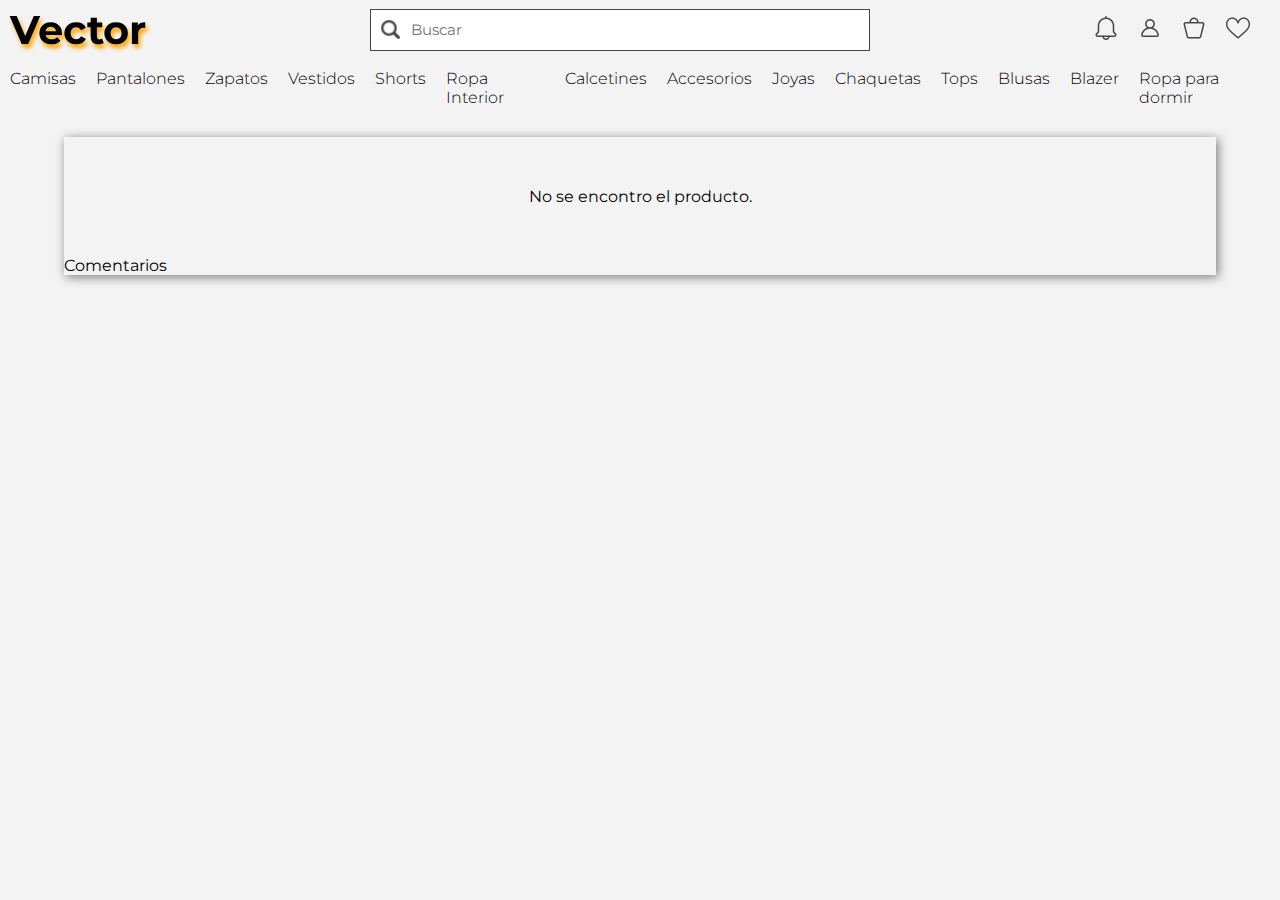
<file: pages/detalle_producto.html>
<!DOCTYPE html>
<html lang="en">
<head>
    <meta charset="UTF-8">
    <meta name="viewport" content="width=device-width, initial-scale=1.0">
    <title>Vector | nombre del producto</title>
    <link rel="stylesheet" href="../css/estilos.css">
</head>
<body>
  <header>
    <div class="content_header">
        <div class="content_logo">
            <h1 class="logo"><a href="../index.html">Vector</a></h1>
        </div>
        <div class="content_search">
            <img src="../assets/icons/search.png" alt="icono de lupa">
            <input type="text" name="buscar" placeholder="Buscar" />
        </div>
        <nav>
            <ul class="nav_bar">
                <li>
                    <img id="notificaciones" src="../assets/icons/notificacion.png" alt="icono de notificaciones">
                    <div id="plegableNotificacion">
                    </div>
                </li>
                <li><a href="./login.html"><img src="../assets/icons/user.png" alt="icono de usuario"></a></li>
                <li><a href="./bag.html" id="content-burbuja"><img src="../assets/icons/bag.png" alt="icono de bolsa de compras"></a></li>
                <li><a href="./favoritos.html"><img src="../assets/icons/heart.png" alt="icono de corazon"></a></li>
            </ul>
        </nav>
    </div>
    <div class="content_cat">
        <ul class="categorias">
            <li><a href="./productos.html?categoria=camisas">Camisas</a></li>
            <li><a href="./productos.html?categoria=pantalones">Pantalones</a></li>
            <li><a href="./productos.html?categoria=calzado">Zapatos</a></li>
            <li><a href="./productos.html?categoria=vestidos">Vestidos</a></li>
            <li><a href="./productos.html?categoria=ropaCasual">Shorts</a></li>
            <li><a href="./productos.html?categoria=ropaInterior">Ropa Interior</a></li>
            <li><a href="./productos.html?categoria=ropaInterior">Calcetines</a></li>
            <li><a href="./productos.html?categoria=accesorios">Accesorios</a></li>
            <li><a href="./productos.html?categoria=accesorios">Joyas</a></li>
            <li><a href="./productos.html?categoria=abrigos">Chaquetas</a></li>
            <li><a href="./productos.html?categoria=ropaDeportiva">Tops</a></li>
            <li><a href="./productos.html?categoria=ropaCasual">Blusas</a></li>
            <li><a href="./productos.html?categoria=ropaCasual">Blazer</a></li>
            <li><a href="./productos.html?categoria=ropadedormir">Ropa para dormir</a></li>
        </ul>
    </div>
  </header>
    <main>
        <div class="content_producto_detalle" id="content_producto">
            <div class="productos" id="productos">
                
            </div>   
            <div class="comentarios" id="comentarios">
                <p>Comentarios</p>
            </div>          
        </div>        
    </main>
    <script type="module" src="../js/detalle.js"></script>
</body>
</html>
</file>
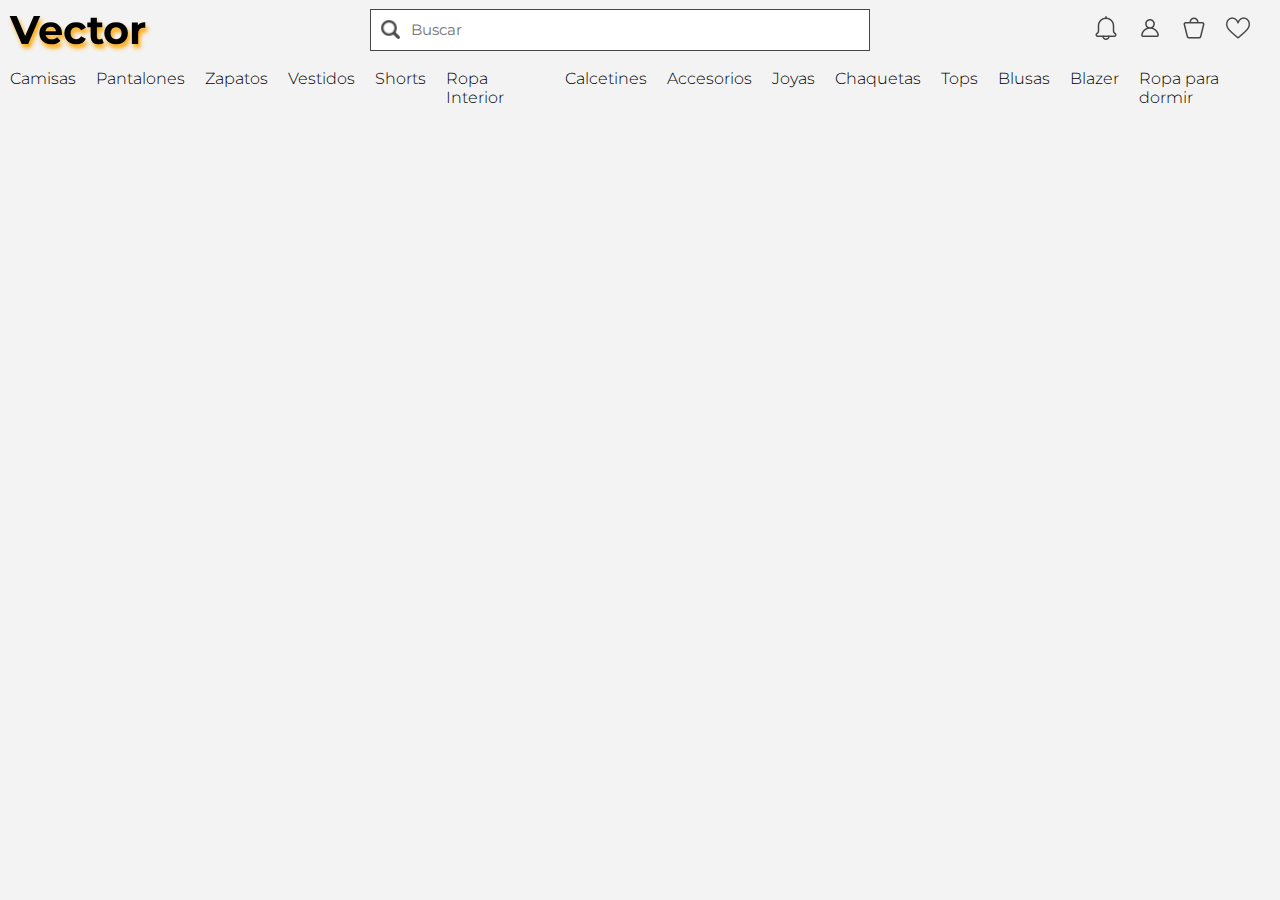
<file: pages/favoritos.html>
<!DOCTYPE html>
<html lang="en">
<head>
    <meta charset="UTF-8">
    <meta name="viewport" content="width=device-width, initial-scale=1.0">
    <title>Vector | Favoritos</title>
    <link rel="stylesheet" href="../css/estilos.css">
</head>
<body>
    <header>
        <div class="content_header">
            <div class="content_logo">
                <h1 class="logo"><a href="../index.html">Vector</a></h1>
            </div>
            <div class="content_search">
                <img src="../assets/icons/search.png" alt="icono de lupa">
                <input type="text" name="buscar" placeholder="Buscar" />
            </div>
            <nav>
                <ul class="nav_bar">
                    <li>
                        <img id="notificaciones" src="../assets/icons/notificacion.png" alt="icono de notificaciones">
                        <div id="plegableNotificacion">
                        </div>
                    </li>
                    <li><a href="./login.html"><img src="../assets/icons/user.png" alt="icono de usuario"></a></li>
                    <li><a href="./bag.html" id="content-burbuja"><img src="../assets/icons/bag.png" alt="icono de bolsa de compras"></a></li>
                    <li><a href="./favoritos.html"><img src="../assets/icons/heart.png" alt="icono de corazon"></a></li>
                </ul>
            </nav>
        </div>
        <div class="content_cat">
            <ul class="categorias">
                <li><a href="./productos.html?categoria=camisas">Camisas</a></li>
                <li><a href="./productos.html?categoria=pantalones">Pantalones</a></li>
                <li><a href="./productos.html?categoria=calzado">Zapatos</a></li>
                <li><a href="./productos.html?categoria=vestidos">Vestidos</a></li>
                <li><a href="./productos.html?categoria=ropaCasual">Shorts</a></li>
                <li><a href="./productos.html?categoria=ropaInterior">Ropa Interior</a></li>
                <li><a href="./productos.html?categoria=ropaInterior">Calcetines</a></li>
                <li><a href="./productos.html?categoria=accesorios">Accesorios</a></li>
                <li><a href="./productos.html?categoria=accesorios">Joyas</a></li>
                <li><a href="./productos.html?categoria=abrigos">Chaquetas</a></li>
                <li><a href="./productos.html?categoria=ropaDeportiva">Tops</a></li>
                <li><a href="./productos.html?categoria=ropaCasual">Blusas</a></li>
                <li><a href="./productos.html?categoria=ropaCasual">Blazer</a></li>
                <li><a href="./productos.html?categoria=ropadedormir">Ropa para dormir</a></li>
            </ul>
        </div>
      </header>
    
    <main>
        
    </main>
    <script type="module" src="../js/favoritos.js"></script>
</body>
</html>
</file>
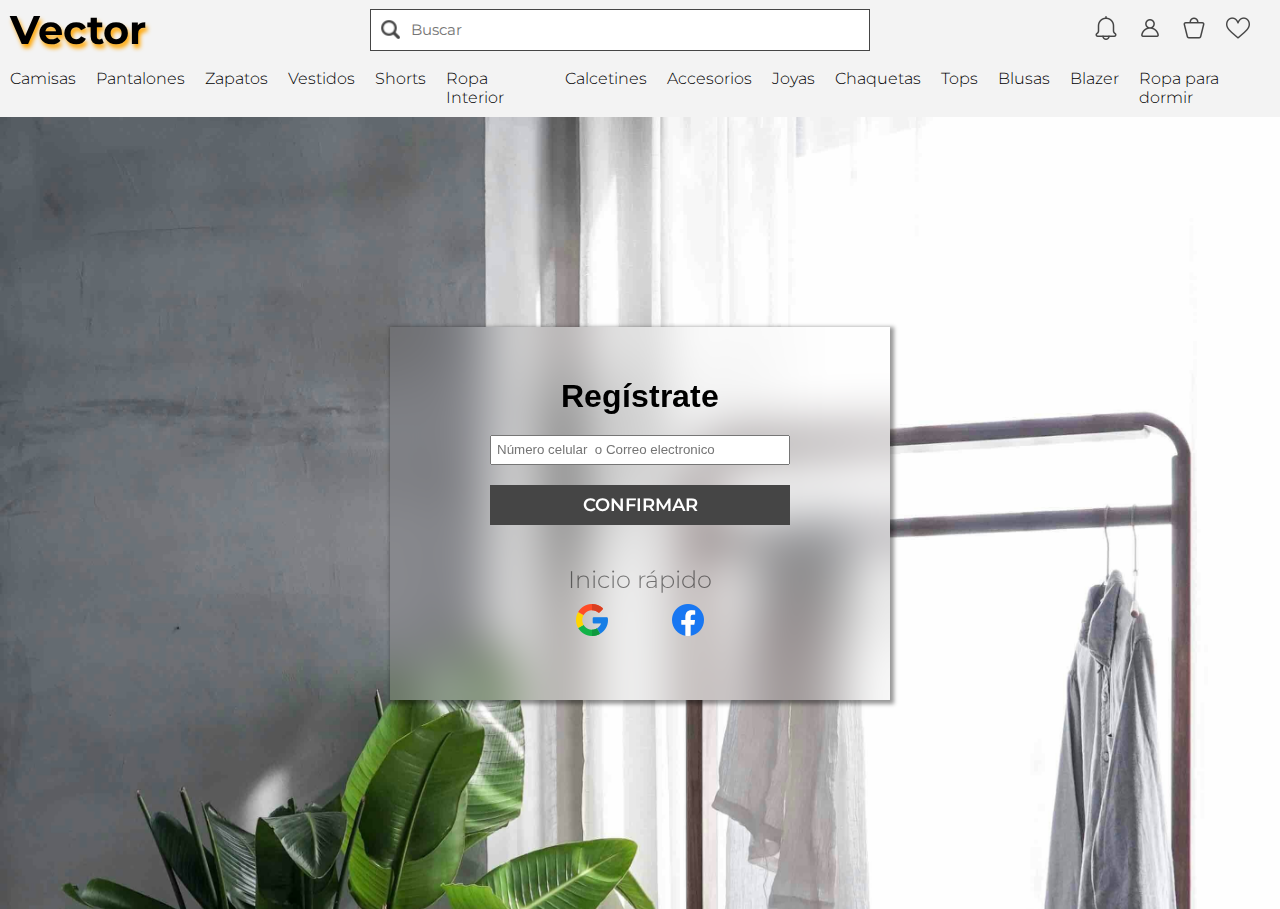
<file: pages/login.html>
<!DOCTYPE html>
<html lang="en">
<head>
    <meta charset="UTF-8">
    <meta name="viewport" content="width=device-width, initial-scale=1.0">
    <title>Vector | Descubre mas sobre la moda</title>
    <link rel="stylesheet" href="../css/estilos.css">
</head>
<body>
    <header>
        <div class="content_header">
            <div class="content_logo">
                <h1 class="logo"><a href="../index.html">Vector</a></h1>
            </div>
            <div class="content_search">
                <img src="../assets/icons/search.png" alt="icono de lupa">
                <input type="text" name="buscar" placeholder="Buscar" />
            </div>
            <nav>
                <ul class="nav_bar">
                    <li>
                        <img id="notificaciones" src="../assets/icons/notificacion.png" alt="icono de notificaciones">
                        <div id="plegableNotificacion">
                        </div>
                    </li>
                    <li><a href="./login.html"><img src="../assets/icons/user.png" alt="icono de usuario"></a></li>
                    <li><a href="./bag.html" id="content-burbuja"><img src="../assets/icons/bag.png" alt="icono de bolsa de compras"></a></li>
                    <li><a href="./favoritos.html"><img src="../assets/icons/heart.png" alt="icono de corazon"></a></li>
                </ul>
            </nav>
        </div>
        <div class="content_cat">
            <ul class="categorias">
                <li><a href="./productos.html?categoria=camisas">Camisas</a></li>
                <li><a href="./productos.html?categoria=pantalones">Pantalones</a></li>
                <li><a href="./productos.html?categoria=calzado">Zapatos</a></li>
                <li><a href="./productos.html?categoria=vestidos">Vestidos</a></li>
                <li><a href="./productos.html?categoria=ropaCasual">Shorts</a></li>
                <li><a href="./productos.html?categoria=ropaInterior">Ropa Interior</a></li>
                <li><a href="./productos.html?categoria=ropaInterior">Calcetines</a></li>
                <li><a href="./productos.html?categoria=accesorios">Accesorios</a></li>
                <li><a href="./productos.html?categoria=accesorios">Joyas</a></li>
                <li><a href="./productos.html?categoria=abrigos">Chaquetas</a></li>
                <li><a href="./productos.html?categoria=ropaDeportiva">Tops</a></li>
                <li><a href="./productos.html?categoria=ropaCasual">Blusas</a></li>
                <li><a href="./productos.html?categoria=ropaCasual">Blazer</a></li>
                <li><a href="./productos.html?categoria=ropadedormir">Ropa para dormir</a></li>
            </ul>
        </div>
    </header>

    <main>
        <div class="contentLogin">
            <div class="login">
                <h1>Regístrate</h1>
                <form action="">
                    <input type="text" name="userLogin" placeholder="Número celular  o Correo electronico">
                    <button>CONFIRMAR</button>
                </form>
                <div class="InicioRapido">
                    <h2>Inicio rápido</h2>
                    <div class="btnLoginApi">
                        <a href="#"><img src="../assets/icons/google.png" alt=""></a>
                        <a href="#"><img src="../assets/icons/facebook.png" alt=""></a>
                    </div>
                </div>
            </div>
        </div>
    </main>
    <script type="module" src="../js/login.js"></script>
</body>
</html>
</file>
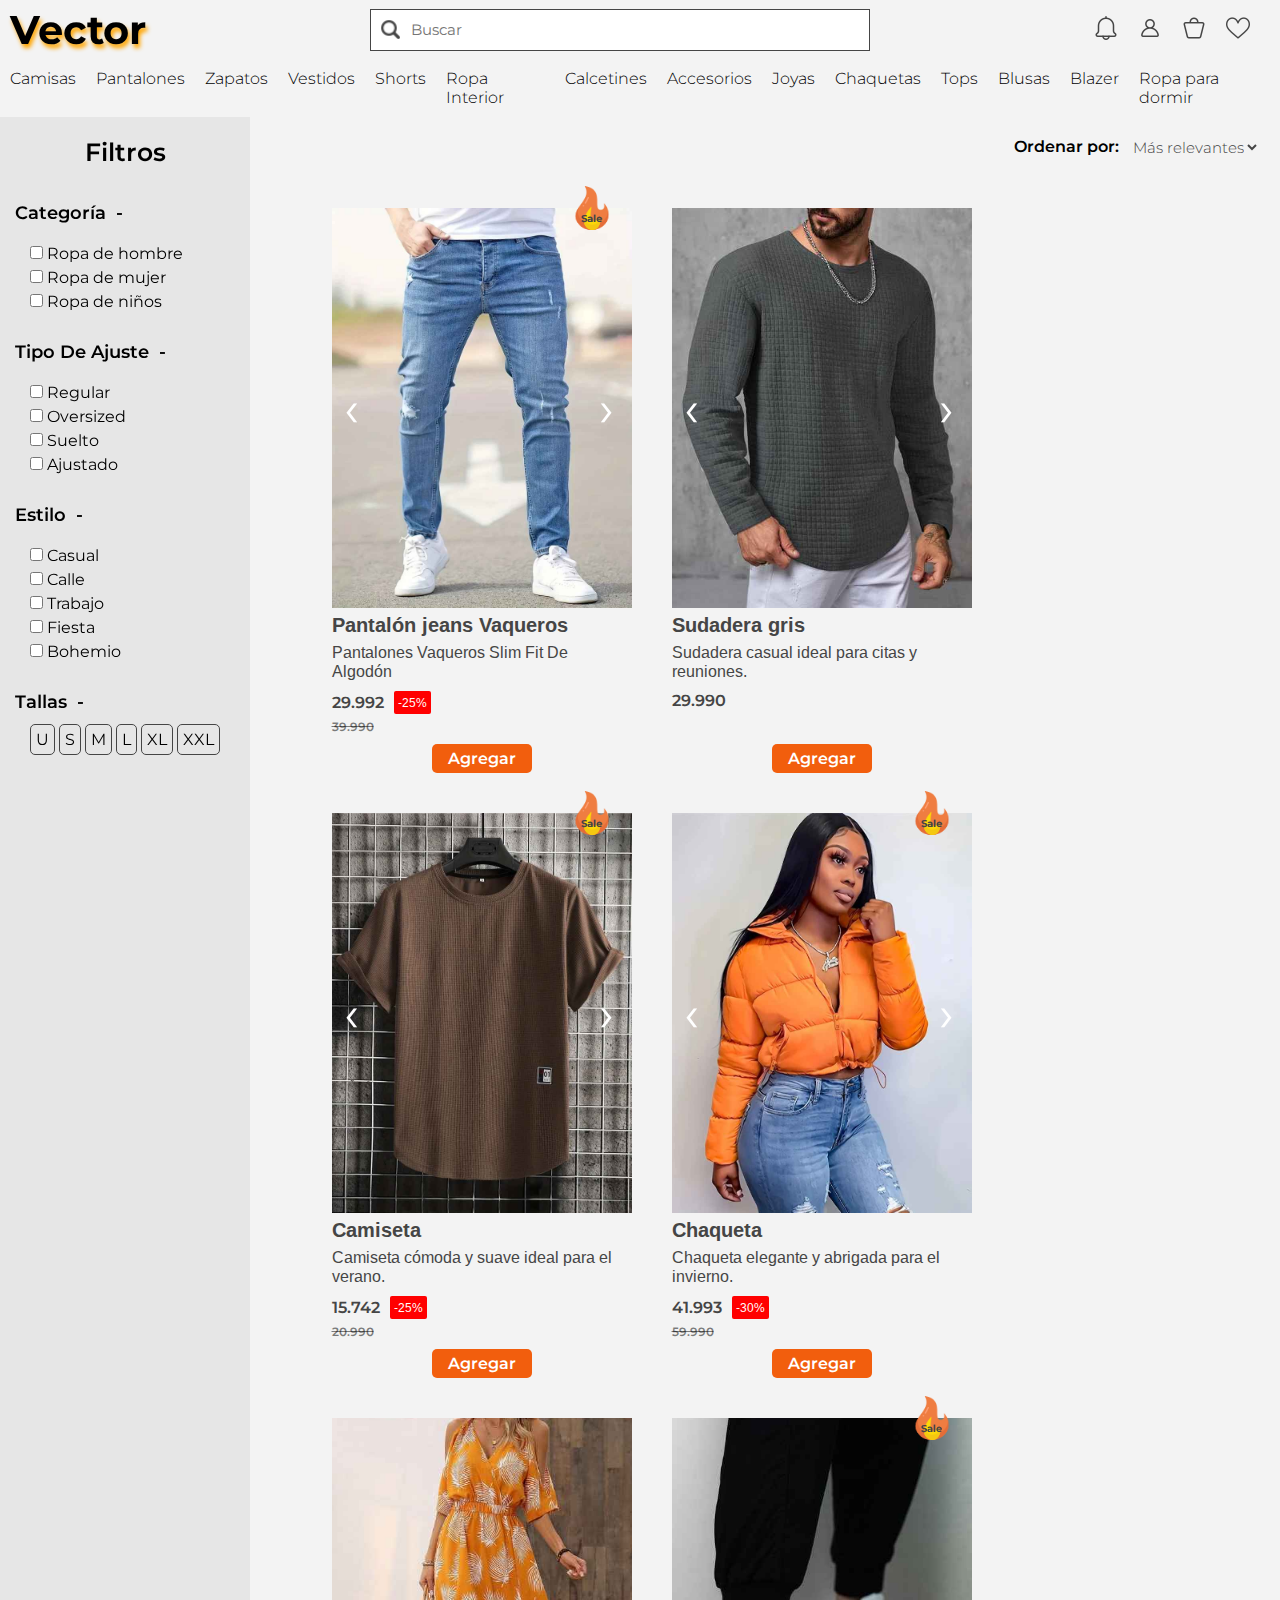
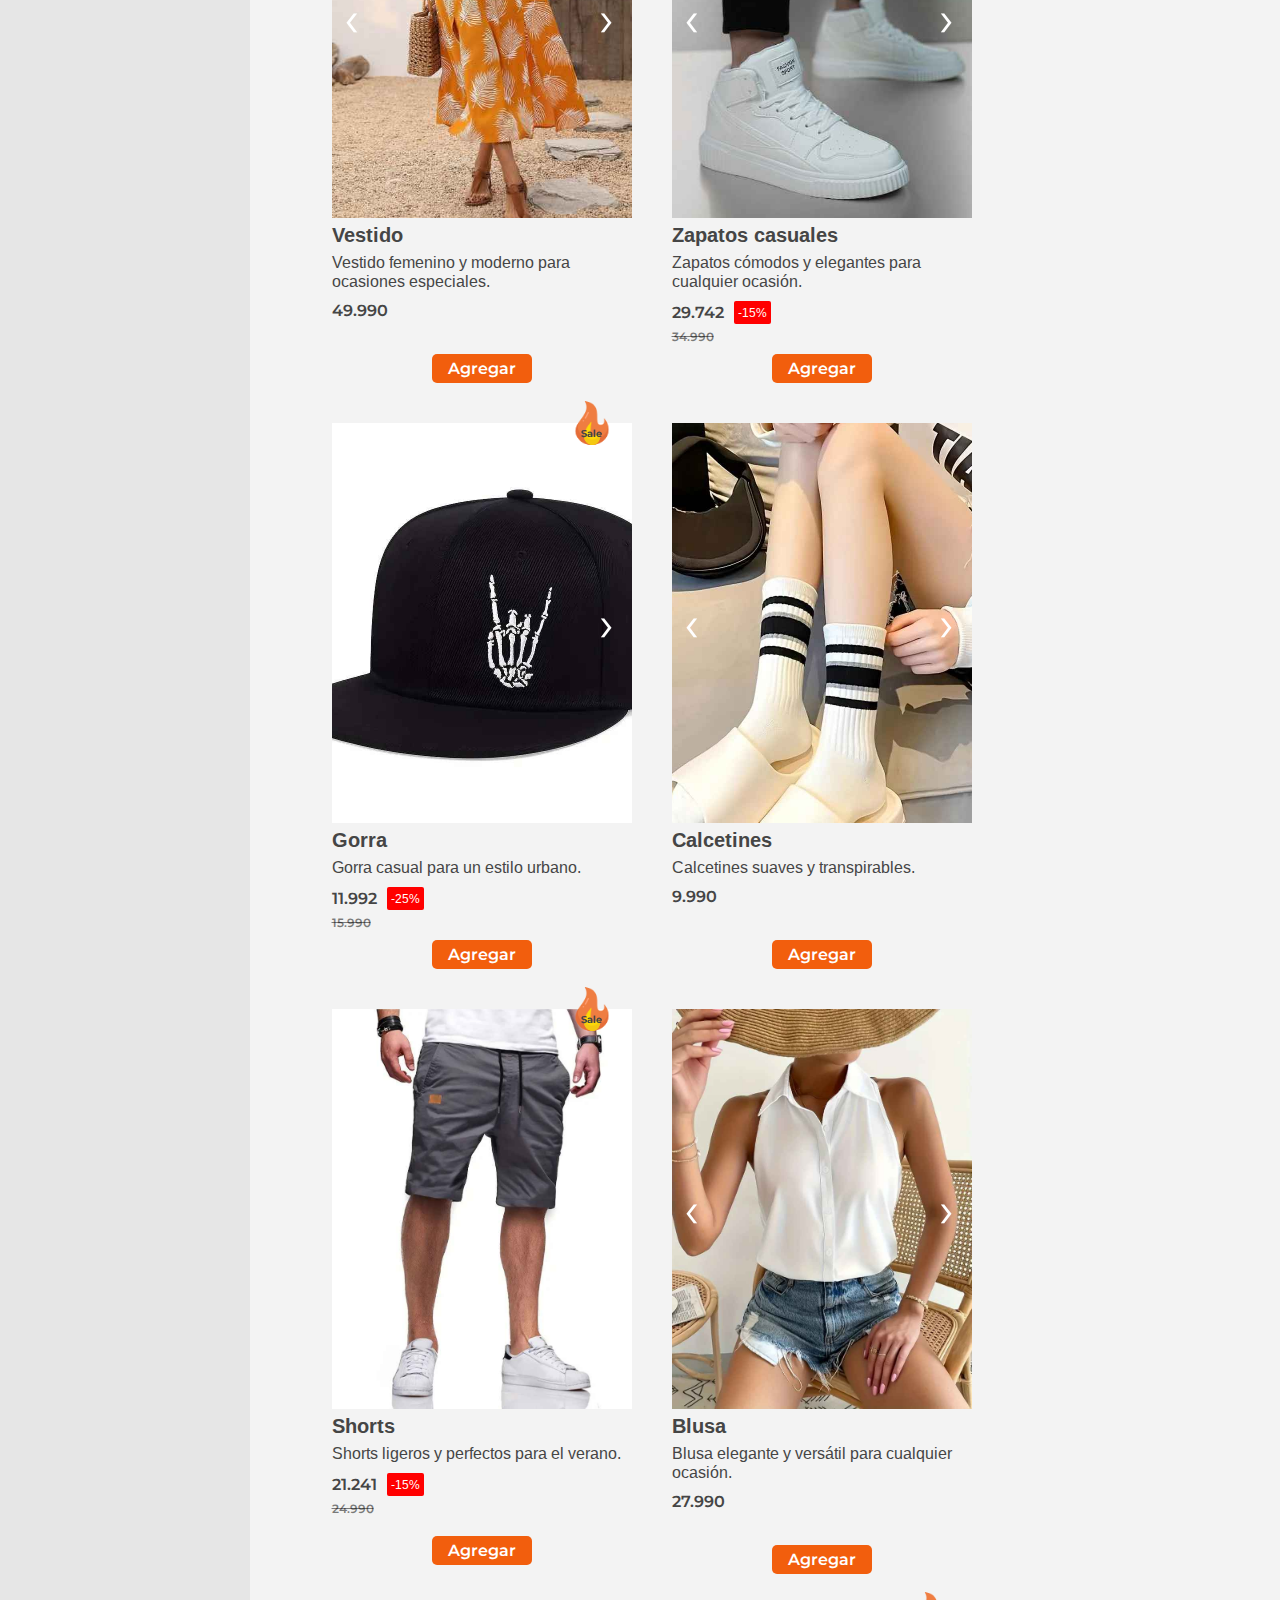
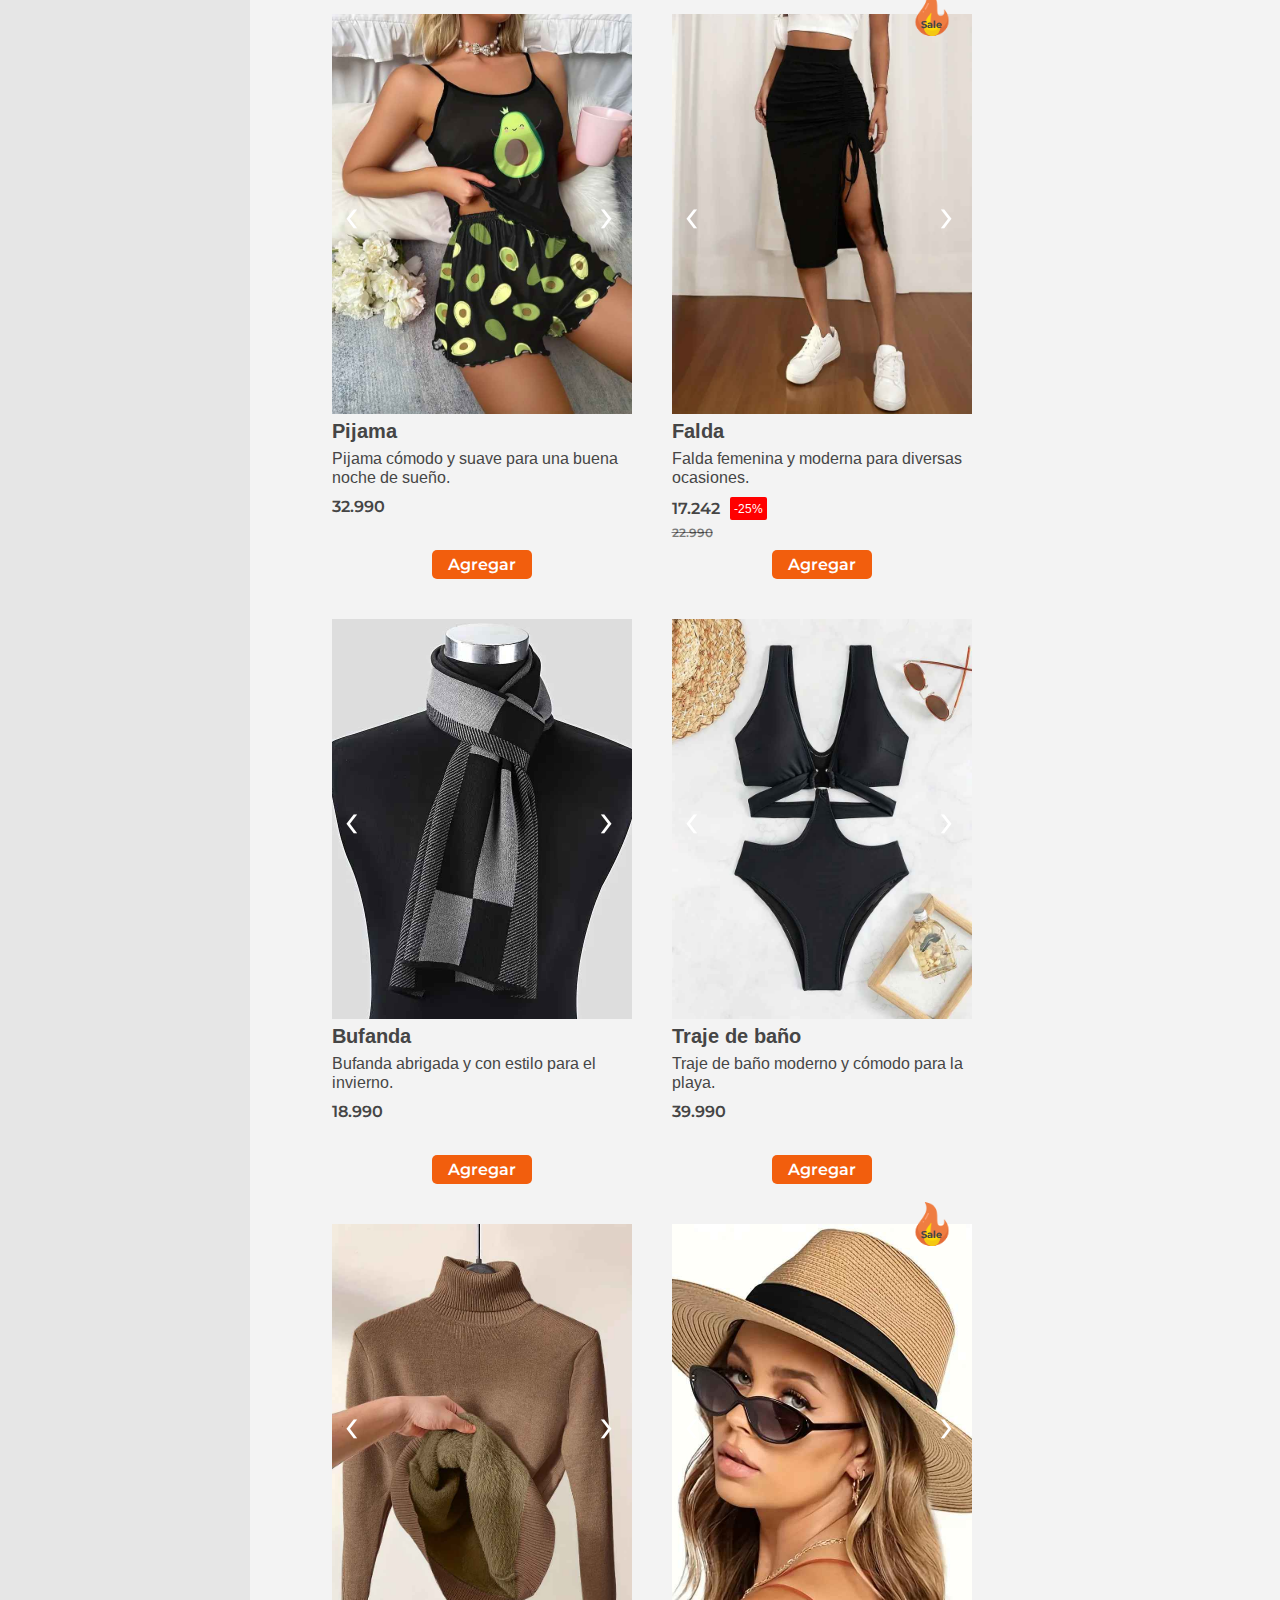
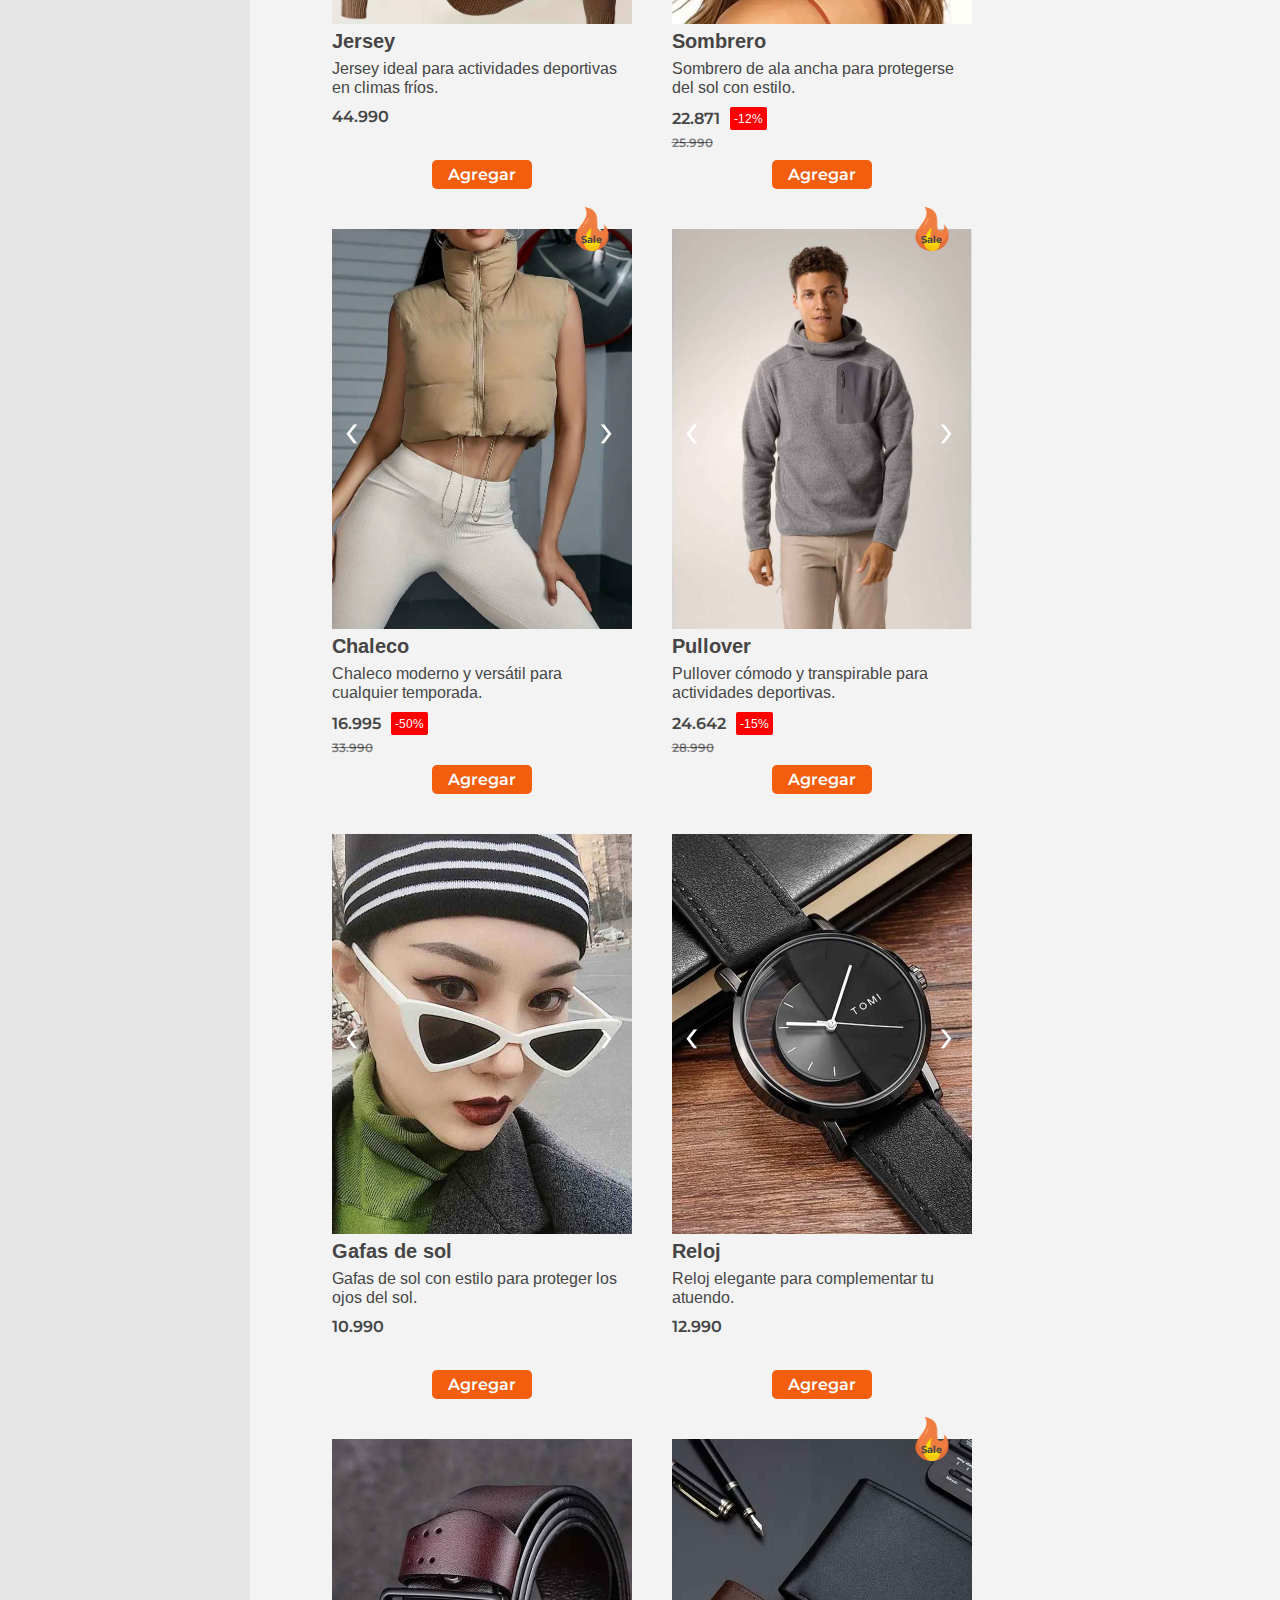
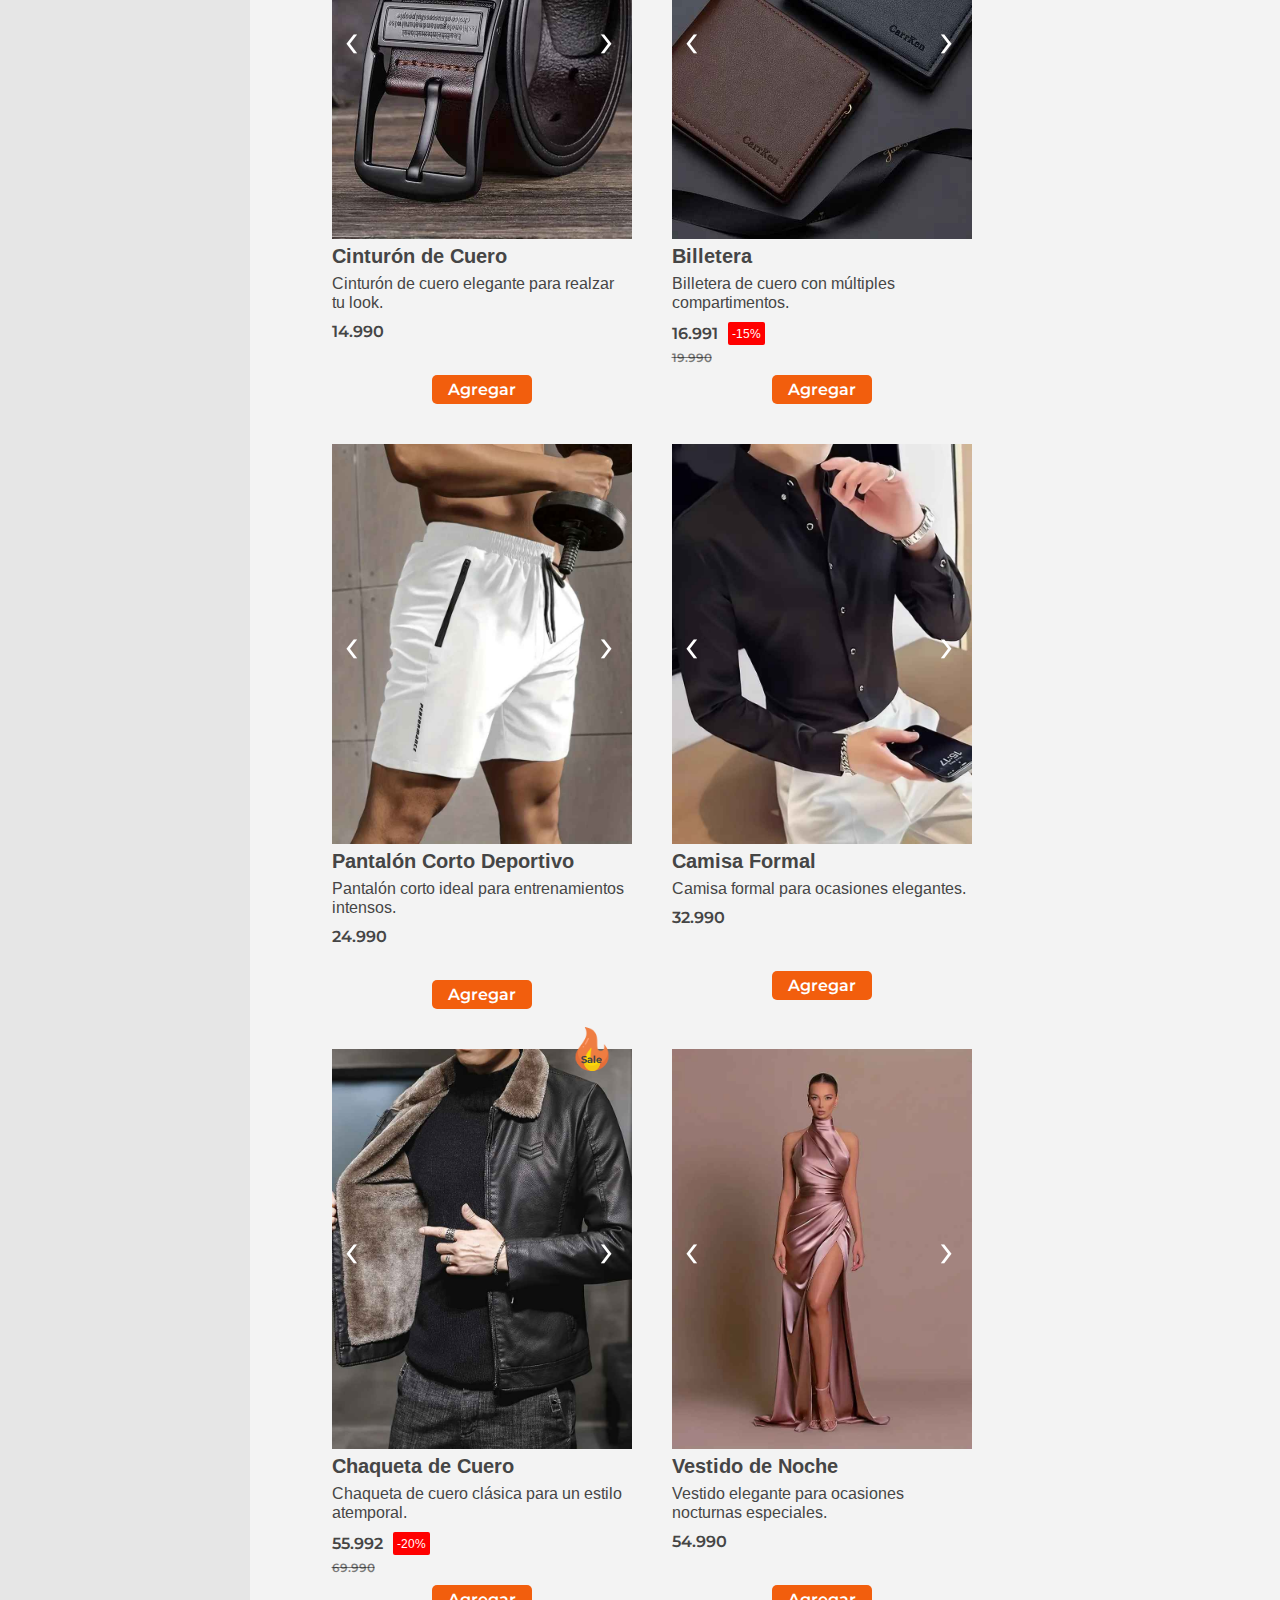
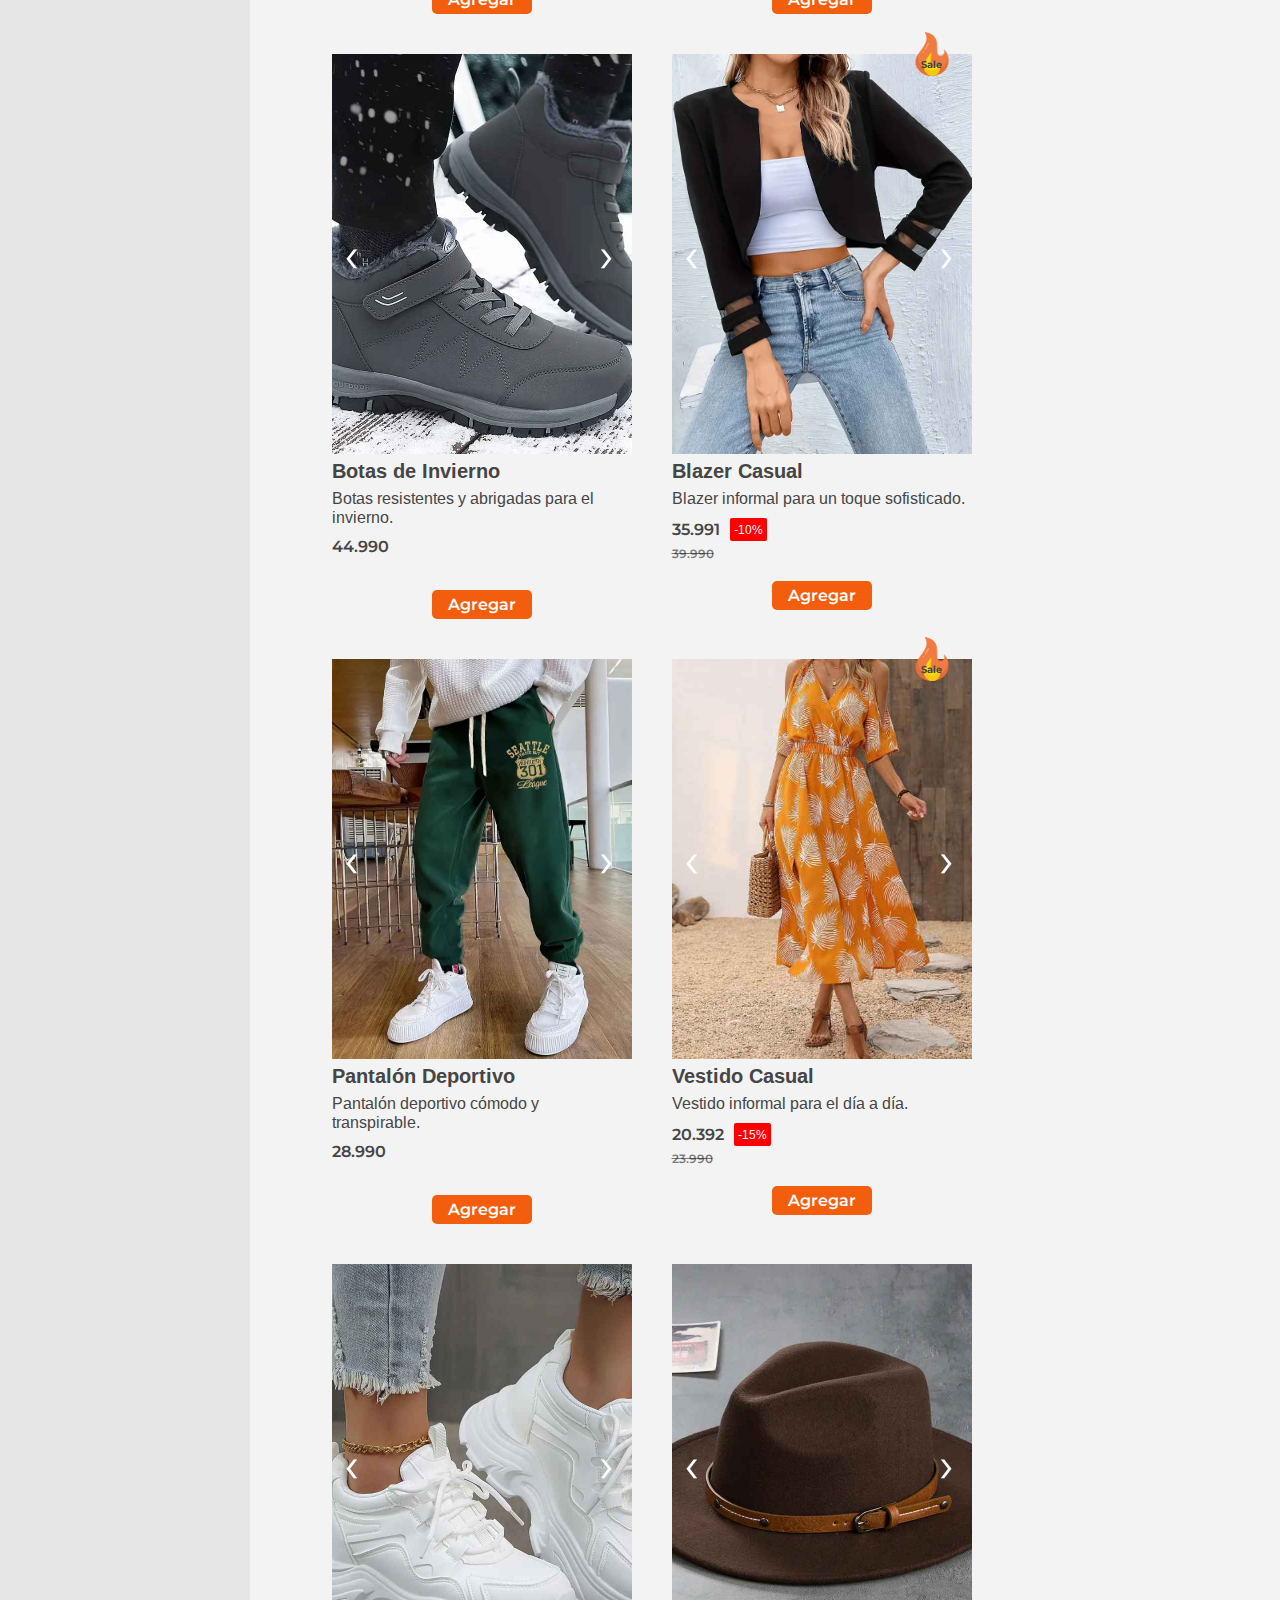
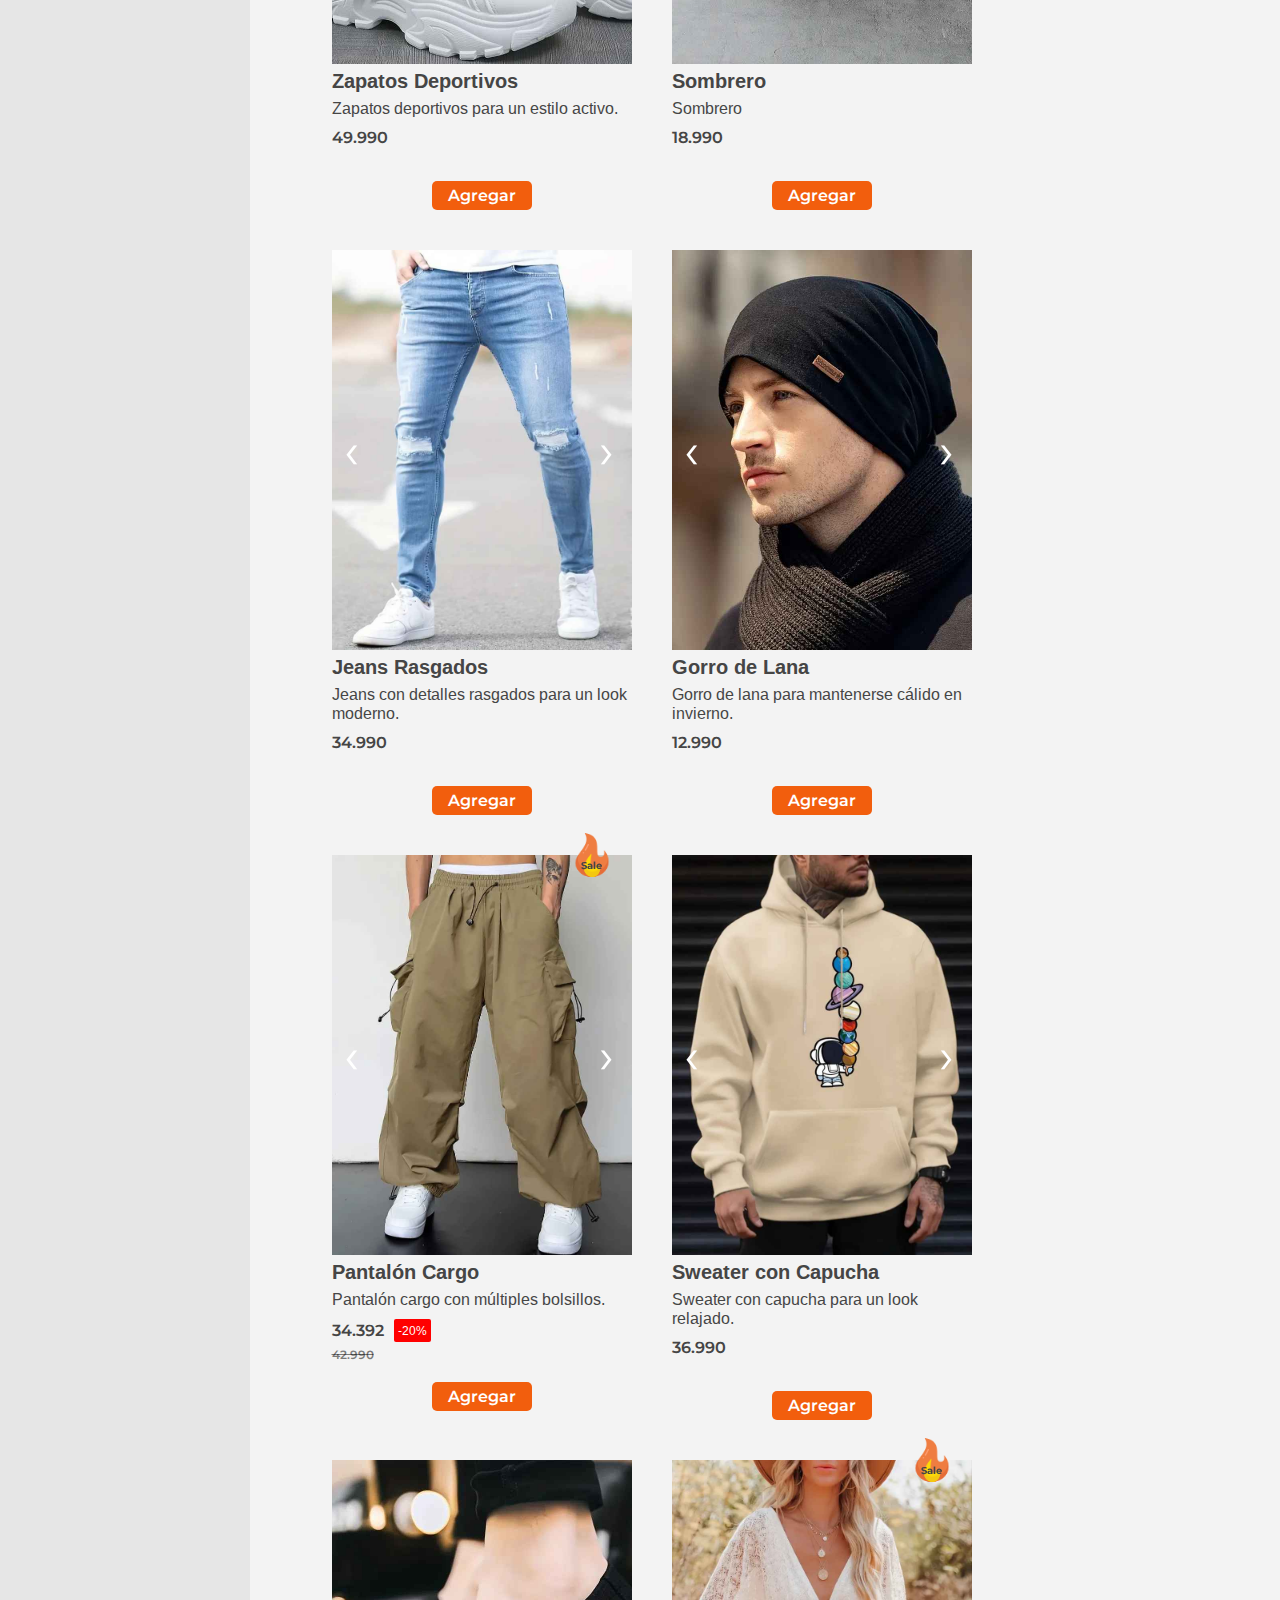
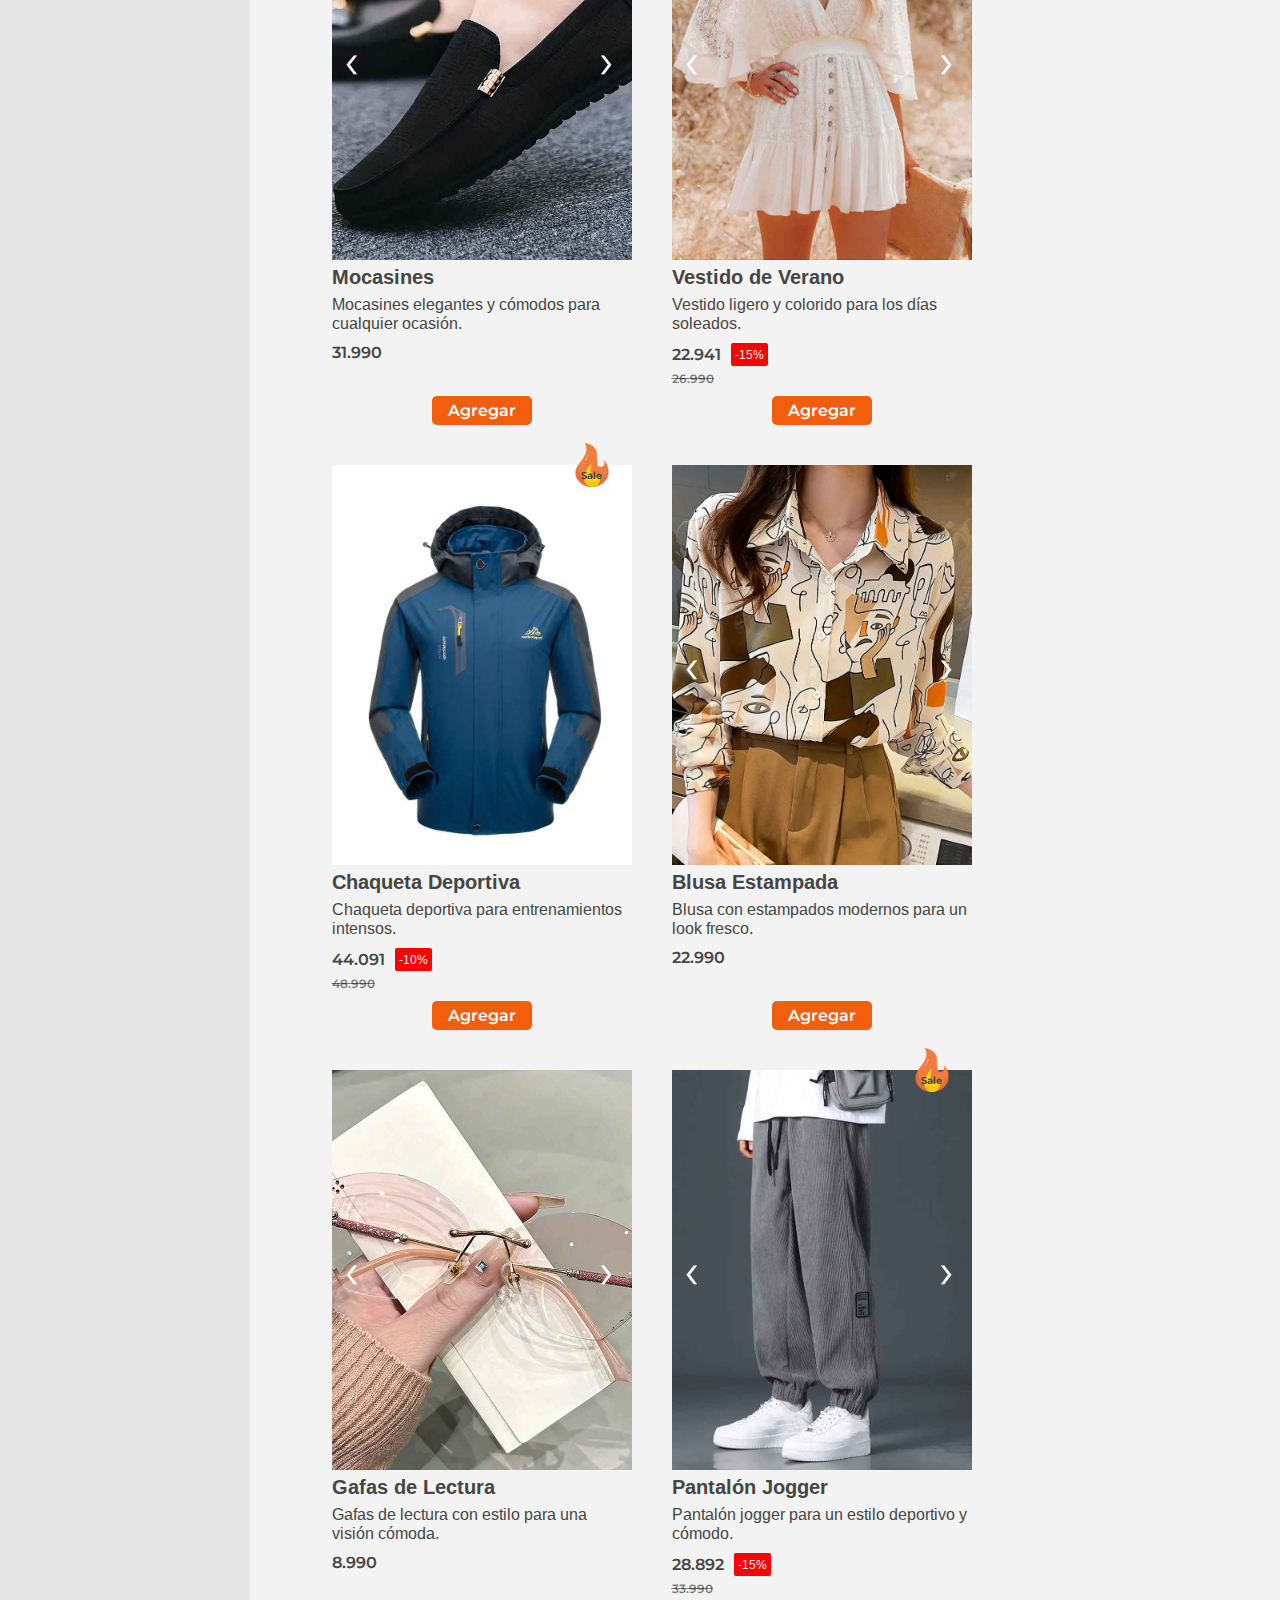
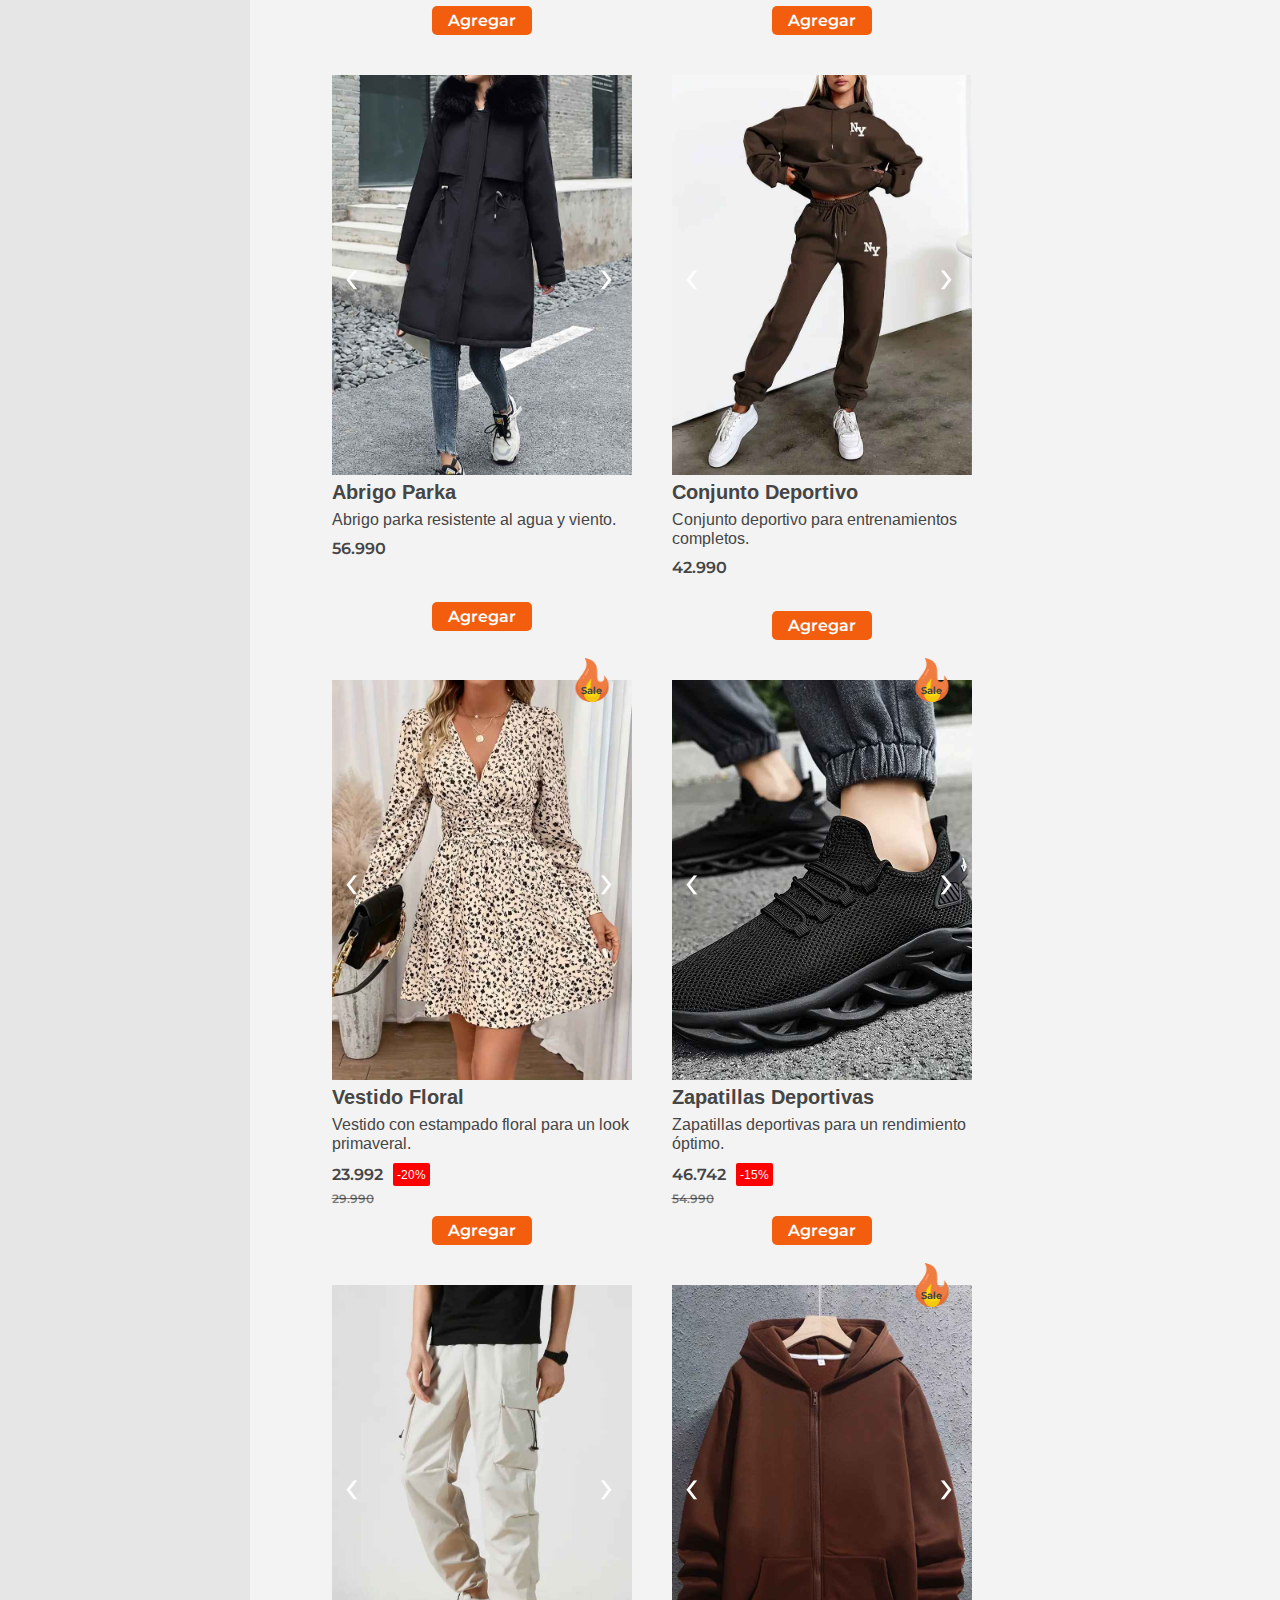
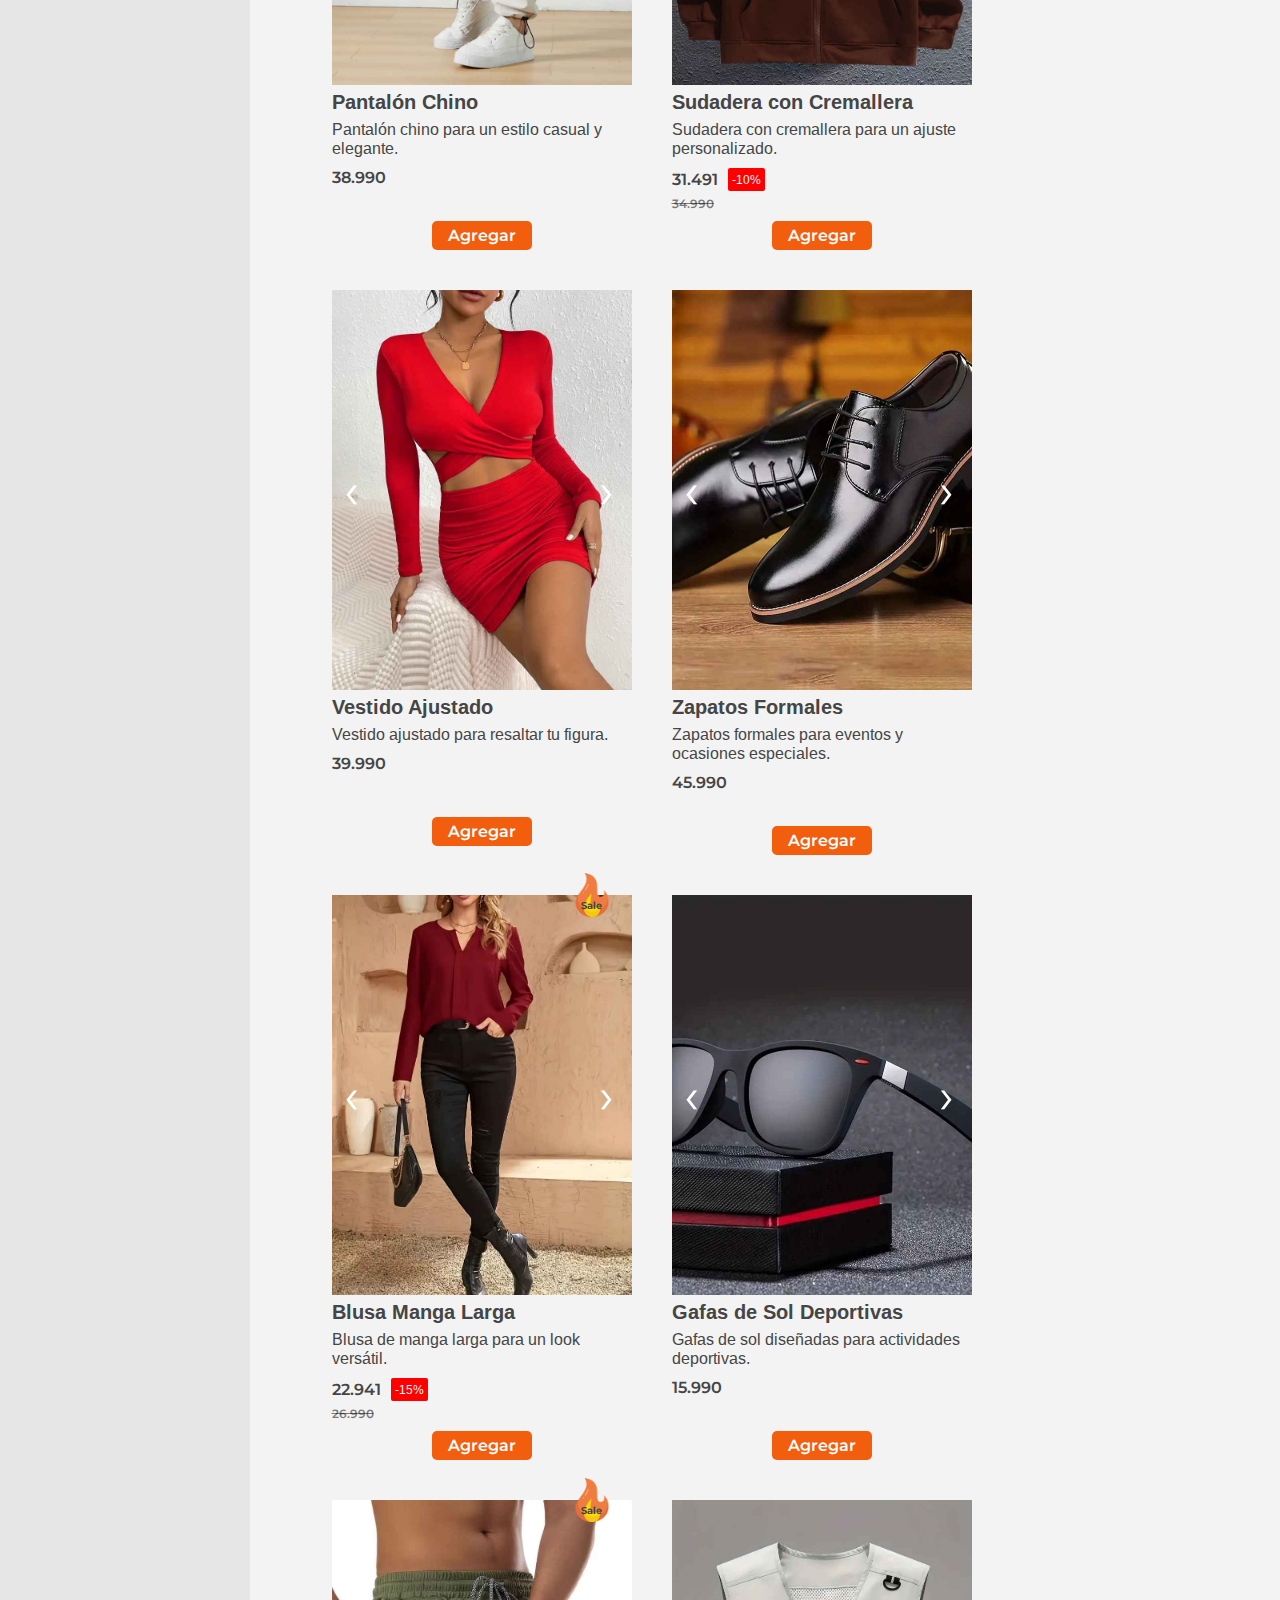
<file: pages/productos.html>
<!DOCTYPE html>
<html lang="en">
<head>
    <meta charset="UTF-8">
    <meta name="viewport" content="width=device-width, initial-scale=1.0">
    <title>Vector | Moda a tu alcance</title>
    <link rel="stylesheet" href="../css/estilos.css">
</head>
<body>
  <header>
    <div class="content_header">
        <div class="content_logo">
            <h1 class="logo"><a href="../index.html">Vector</a></h1>
        </div>
        <div class="content_search">
            <img src="../assets/icons/search.png" alt="icono de lupa">
            <input type="text" name="buscar" placeholder="Buscar" />
        </div>
        <nav>
            <ul class="nav_bar">
                <li>
                    <img id="notificaciones" src="../assets/icons/notificacion.png" alt="icono de notificaciones">
                    <div id="plegableNotificacion">
                    </div>
                </li>
                <li><a href="./login.html"><img src="../assets/icons/user.png" alt="icono de usuario"></a></li>
                <li><a href="./bag.html" id="content-burbuja"><img src="../assets/icons/bag.png" alt="icono de bolsa de compras"></a></li>
                <li><a href="./favoritos.html"><img src="../assets/icons/heart.png" alt="icono de corazon"></a></li>
            </ul>
        </nav>
    </div>
    <div class="content_cat">
        <ul class="categorias">
            <li><a href="./productos.html?categoria=camisas">Camisas</a></li>
            <li><a href="./productos.html?categoria=pantalones">Pantalones</a></li>
            <li><a href="./productos.html?categoria=calzado">Zapatos</a></li>
            <li><a href="./productos.html?categoria=vestidos">Vestidos</a></li>
            <li><a href="./productos.html?categoria=ropaCasual">Shorts</a></li>
            <li><a href="./productos.html?categoria=ropaInterior">Ropa Interior</a></li>
            <li><a href="./productos.html?categoria=ropaInterior">Calcetines</a></li>
            <li><a href="./productos.html?categoria=accesorios">Accesorios</a></li>
            <li><a href="./productos.html?categoria=accesorios">Joyas</a></li>
            <li><a href="./productos.html?categoria=abrigos">Chaquetas</a></li>
            <li><a href="./productos.html?categoria=ropaDeportiva">Tops</a></li>
            <li><a href="./productos.html?categoria=ropaCasual">Blusas</a></li>
            <li><a href="./productos.html?categoria=ropaCasual">Blazer</a></li>
            <li><a href="./productos.html?categoria=ropadedormir">Ropa para dormir</a></li>
        </ul>
    </div>
  </header>
    <main>
        <div class="grid_content-product">
            <section class="content_filtros">
              <div class="filtros">
                <h2>Filtros</h2>
                <div class="container_categorias">
                  <h3>Categoría<span>-</span></h3>
                  <div class="content_categorias">
                    <div class="categoria">
                      <input id="ropaHombre" type="checkbox">
                      <label for="ropaHombre">Ropa de hombre</label>
                    </div>
                    <div class="categoria">
                      <input id="ropaMujer" type="checkbox">
                      <label for="ropaMujer">Ropa de mujer</label>
                    </div>
                    <div class="categoria">
                      <input id="ropaNino" type="checkbox">
                      <label for="ropaNino">Ropa de niños</label>
                    </div>
                  </div>
                </div>
                <div class="container_ajustes">
                  <h3>Tipo De Ajuste<span>-</span></h3>
                  <div class="content-ajustes">
                    <div class="ajuste">
                      <input id="regular" type="checkbox">
                      <label for="regular">Regular</label>
                    </div>
                    <div class="ajuste">
                      <input id="oversized" type="checkbox">
                      <label for="oversized">Oversized</label>
                    </div>
                    <div class="ajuste">
                      <input id="suelto" type="checkbox">
                      <label for="suelto">Suelto</label>
                    </div>
                    <div class="ajuste">
                      <input id="ajustado" type="checkbox">
                      <label for="ajustado">Ajustado</label>
                    </div>
                  </div>
                </div>
                <div class="container_estilo">
                  <h3>Estilo<span>-</span></h3>
                  <div class="content-estilo">
                    <div class="estilo">
                      <input id="casual" type="checkbox">
                      <label for="casual">Casual</label>
                    </div>
                    <div class="estilo">
                      <input id="calle" type="checkbox">
                      <label for="calle">Calle</label>
                    </div>
                    <div class="estilo">
                      <input id="trabajo" type="checkbox">
                      <label for="trabajo">Trabajo</label>
                    </div>
                    <div class="estilo">
                      <input id="fiesta" type="checkbox">
                      <label for="fiesta">Fiesta</label>
                    </div>
                    <div class="estilo">
                      <input id="bohemio" type="checkbox">
                      <label for="bohemio">Bohemio</label>
                    </div>
                  </div>
                </div>
                <div class="container_tallas">
                  <h3>Tallas<span>-</span></h3>
                  <div class="content-tallas">
                    <div class="talla">
                      <input id="u" type="checkbox">
                      <label for="u">U</label>
                    </div>
                    <div class="talla">
                      <input id="s" type="checkbox">
                      <label for="s">S</label>
                    </div>
                    <div class="talla">
                      <input id="m" type="checkbox">
                      <label for="m">M</label>
                    </div>
                    <div class="talla">
                      <input id="l" type="checkbox">
                      <label for="l">L</label>
                    </div>
                    <div class="talla">
                      <input id="xl" type="checkbox">
                      <label for="xl">XL</label>
                    </div>
                    <div class="talla">
                      <input id="xxl" type="checkbox">
                      <label for="xxl">XXL</label>
                    </div>
                  </div>
                </div>
              </div>
            </section>
            <section class="container_productos">
                <div class="productos_lista">
                    <div class="header_product">
                        <div class="ordenarFiltro">
                            <span>Ordenar por:</span>
                        </div>
                        <select name="filtroOrden" id="ordenFiltro">
                            <option value="masRelevantes">Más relevantes</option>
                            <option value="menorPrecio">Menor precio</option>
                            <option value="mayorPrecio">Mayor precio</option>
                        </select>
                    </div>
                    <div class="content_producto" id="content_producto">
                        <div class="productos" id="productos">
                            <!-- Aqui se agregan los productos de manera dinamica -->
                        </div>             
                    </div>
                </div>
            </section>
        </div>
    </main>
    <script type="module" src="../js/productosView.js"></script>
</body>
</html>
</file>
<file: css/estilos.css>
/*-----Enlace carpeta utilities-----*/
/*Variables, mixins, funciones*/
/*se llama con inlcude el nombre del mixin y los parametros*/
/*-----Enlaces carpeta Base-----*/
/*tipografias, reset*/
@import url("https://fonts.googleapis.com/css2?family=Arimo&family=Montserrat:ital,wght@0,100;0,300;0,600;0,900;1,100&display=swap");
* {
  margin: 0;
  padding: 0;
  box-sizing: border-box;
}

body {
  font-family: Montserrat;
  background-color: #F3F3F3;
}

/*
Fuentes tipograficas:
 font-family: Montserrat
 font-family: arimo
 font- weight: 100
 font- weight: 200
 font- weight: 400
*/
/*-----Enlaces carpeta layout-----*/
/*index: header, main, footer*/
header {
  display: flex;
  flex-direction: column;
}
header .content_header {
  display: flex;
  justify-content: space-between;
  align-items: center;
}
header .content_header .content_logo {
  margin: 0.3125rem 0.625rem;
}
header .content_header .content_logo .logo {
  filter: drop-shadow(2px 4px 2px orange);
}
header .content_header .content_logo .logo a {
  color: #000000;
  font-family: Montserrat;
  font-size: 2.5rem;
  text-decoration: none;
}
header .content_header .content_search img {
  width: 1.5625rem;
  height: 1.5625rem;
  position: absolute;
  margin: 0.5rem;
}
header .content_header .content_search input {
  width: 31.25rem;
  height: 1.875rem;
  padding: 1.25rem 1.25rem 1.25rem 2.5rem;
  outline: none;
  border: 1px solid #454545;
  font-family: Montserrat;
  font-size: 0.9375rem;
}
header .content_header nav {
  margin-right: 1.25rem;
}
header .content_header nav .nav_bar {
  display: flex;
  justify-content: center;
  align-items: center;
}
header .content_header nav .nav_bar li {
  padding: 0.625rem;
  list-style: none;
}
header .content_header nav .nav_bar li a {
  text-decoration: none;
}
header .content_header nav .nav_bar li a .burbuja {
  position: absolute;
  margin: -12px 0rem 0rem 14px;
  width: 20px;
  height: 20px;
  font-family: montserrat;
  font-size: 10px;
  font-weight: 900;
  text-align: center;
  color: #ffffff;
  background-color: red;
  border: 2px solid #ffffff;
  border-radius: 50%;
}
header .content_header nav .nav_bar li #plegableNotificacion {
  display: none;
  margin: -4px 0px 0px -215px;
  padding: 15px;
  width: 250px;
  height: auto;
  position: absolute;
  background-color: #ffffff;
  border-bottom-left-radius: 5px;
  border-bottom-right-radius: 5px;
  box-shadow: 2px 2px 4px 2px rgba(0, 0, 0, 0.4);
  z-index: 1;
}
header .content_header nav .nav_bar li #plegableNotificacion p {
  font-weight: 600;
}
header .content_header nav .nav_bar li #plegableNotificacion ul li p {
  font-size: 12px;
  font-weight: 600;
  color: #454545;
}
header .content_header nav .nav_bar li #plegableNotificacion ul li p a {
  font-family: arimo;
  font-size: 15px;
  font-weight: 300;
  color: blue;
  text-decoration: underline;
}
header .content_header nav .nav_bar li #plegableNotificacion ul li span {
  text-align: right;
  color: rgba(0, 0, 0, 0.5);
  font-weight: 600;
  font-size: 10px;
}
header .content_cat .categorias {
  display: flex;
  justify-content: center;
}
header .content_cat .categorias li {
  margin: 0.3125rem;
  padding: 0.3125rem;
  list-style: none;
  font-family: Montserrat;
  font-size: 1rem;
  font-weight: 300;
}
header .content_cat .categorias li a {
  color: #000000;
  text-decoration: none;
}
header .content_cat .categorias li a:hover {
  font-size: 1.125rem;
  transition: 0.5s;
}

main .content_img_intro {
  display: flex;
  justify-content: center;
  align-items: center;
  max-width: 100%;
  height: 40.625rem;
  background-image: url(../assets/img/fondo.jpg);
  background-repeat: no-repeat;
  background-size: cover;
}
main .content_img_intro a {
  padding: 15px 20px;
  font-family: montserrat;
  font-size: 25px;
  font-weight: 600;
  text-decoration: none;
  color: #ffffff;
  background-color: #f25e0d;
  border-radius: 5px;
  box-shadow: 2px 2px 4px 2px rgba(0, 0, 0, 0.4);
}
main .content_img_intro a:hover {
  transition: 0.5s;
  transform: scale(1.05);
}
main .section_categorias .cards_categorias {
  display: flex;
  justify-content: center;
  align-items: center;
}
main .section_categorias .cards_categorias .card {
  margin: 6.25rem;
}
main .section_categorias .cards_categorias .card a {
  text-decoration: none;
  color: #000000;
}
main .section_categorias .cards_categorias .card a .titulo_card {
  margin: 0.625rem;
  text-align: center;
  font-family: Montserrat;
  font-weight: 300;
}
main .section_categorias .cards_categorias .card a .img-content {
  width: 12.5rem;
  height: 12.5rem;
  overflow: hidden;
}
main .section_categorias .cards_categorias .card a .img-content img {
  width: 100%;
  height: 100%;
  object-fit: cover;
  border-radius: 50%;
  box-shadow: 2px 2px 4px 2px rgba(0, 0, 0, 0.4);
}
main .list_productos {
  padding: 0rem 3.125rem;
}
main .list_productos h3 {
  text-align: center;
  font-family: Montserrat;
  font-weight: 600;
  font-size: 3.125rem;
}
main .list_productos .content_producto {
  display: flex;
  justify-content: center;
  align-items: center;
}
main .list_productos .content_producto .productos {
  display: flex;
  flex-wrap: wrap;
  justify-content: space-around;
  width: 100%;
  margin: 100px;
  padding: 10px;
}
main .list_productos .content_producto .productos a {
  margin-bottom: 50px;
  text-decoration: none;
}
main .list_productos .content_producto .productos a .sale {
  display: flex;
  justify-content: center;
  align-items: center;
  margin-left: 9.375rem;
  position: relative;
}
main .list_productos .content_producto .productos a .sale p {
  margin-top: 20px;
  font-family: montserrat;
  font-size: 0.625rem;
  font-weight: bold;
  color: #454545;
  position: absolute;
  z-index: 1;
}
main .list_productos .content_producto .productos a .sale img {
  width: 3.125rem;
  height: 3.125rem;
  position: absolute;
  z-index: 0;
}
main .list_productos .content_producto .productos a .cuerpo {
  width: 200px;
  height: 400px;
  overflow: hidden;
}
main .list_productos .content_producto .productos a .cuerpo img {
  width: 100%;
  height: 100%;
  object-fit: cover;
}
main .list_productos .content_producto .productos a .titulo h3 {
  text-align: left;
  font-family: arimo;
  font-size: 18px;
  color: #454545;
}
main .list_productos .content_producto .productos a .precio_descuento {
  display: flex;
  align-items: center;
}
main .list_productos .content_producto .productos a .precio_descuento p {
  font-family: montserrat;
  font-size: 1rem;
  font-weight: 600;
  color: rgba(0, 0, 0, 0.5);
}
main .list_productos .content_producto .productos a .precio_descuento span {
  margin-left: 10px;
  padding: 0.25rem;
  border-radius: 0.125rem;
  font-family: arimo;
  font-size: 0.75rem;
  color: #ffffff;
  background-color: red;
}
main .list_productos .content_producto .productos a .precio {
  margin: 0.3125rem 0rem 0.625rem 0rem;
}
main .list_productos .content_producto .productos a .precio p {
  font-family: montserrat;
  font-size: 0.75rem;
  font-weight: 600;
  color: rgba(0, 0, 0, 0.5);
  text-decoration: line-through;
}
main .list_productos .content_producto .productos a .btnAdd {
  padding: 5px 10px;
  font-family: Montserrat;
  font-size: 1rem;
  font-weight: 600;
  text-decoration: none;
  color: #ffffff;
  background-color: #f25e0d;
  border-style: none;
  border-radius: 0.3125rem;
}
main .list_productos .content_producto .productos a .btnAdd:hover {
  cursor: pointer;
  transition: 0.2s;
  transform: scale(1.05);
}
main .productoDetallado {
  display: none;
  position: fixed;
  z-index: 1;
  padding-top: 50px;
  padding-bottom: 50px;
  inset: 0;
  width: 100%;
  height: 100%;
  overflow: auto;
  background-color: rgba(0, 0, 0, 0.5);
}
main .productoDetallado .modalContent {
  width: 80%;
  margin: auto;
  padding: 20px;
  position: relative;
  border-radius: 5px;
  background-color: white;
  -webkit-animation-name: animarsuperior;
  -webkit-animation-duration: 0.5s;
  animation-name: animarsuperior;
  animation-duration: 0.5s;
}
main .productoDetallado .modalContent .cerrar {
  font-size: 34px;
}
main .productoDetallado .modalContent .cerrar:hover {
  cursor: pointer;
}
main .productoDetallado .modalContent .productoModal {
  display: flex;
}
main .productoDetallado .modalContent .productoModal .galeriaImg ul li {
  width: 50px;
  height: 50px;
  list-style: none;
  border: 1px solid rgba(0, 0, 0, 0.5);
  margin: 10px;
}
main .productoDetallado .modalContent .productoModal .galeriaImg ul li img {
  width: 100%;
  height: 100%;
  margin: 0;
  padding: 0;
}
main .productoDetallado .modalContent .productoModal .sale {
  display: flex;
  flex-direction: column;
  justify-content: center;
  align-items: center;
  margin: -25px 0rem 0rem 300px;
  position: absolute;
  z-index: 1;
}
main .productoDetallado .modalContent .productoModal .sale p {
  position: absolute;
  margin-top: 15px;
  font-size: 12px;
  font-weight: 600;
  color: #454545;
}
main .productoDetallado .modalContent .productoModal .sale img {
  width: 50px;
  height: 50px;
}
main .productoDetallado .modalContent .productoModal .cuerpo {
  width: 100%;
  height: 380px;
  position: relative;
  max-width: 300px;
  overflow: hidden;
}
main .productoDetallado .modalContent .productoModal .cuerpo .btnsCambiar {
  position: absolute;
  width: 90%;
  height: 100%;
  margin: 0px 12px;
  display: flex;
  justify-content: space-between;
  align-items: center;
  z-index: 1;
}
main .productoDetallado .modalContent .productoModal .cuerpo .btnsCambiar .FlechaImgizquierda {
  font-size: 50px;
  color: #ffffff;
}
main .productoDetallado .modalContent .productoModal .cuerpo .btnsCambiar .FlechaImgizquierda:hover {
  cursor: pointer;
  transition: 0.1s;
  transform: scale(1.5);
}
main .productoDetallado .modalContent .productoModal .cuerpo .btnsCambiar .FlechaImgDerecha {
  font-size: 50px;
  color: #ffffff;
}
main .productoDetallado .modalContent .productoModal .cuerpo .btnsCambiar .FlechaImgDerecha:hover {
  cursor: pointer;
  transition: 0.1s;
  transform: scale(1.5);
}
main .productoDetallado .modalContent .productoModal .cuerpo .imgProducto {
  width: 100%;
  height: 100%;
  object-fit: cover;
  display: block;
}
main .productoDetallado .modalContent .productoModal .content_info {
  width: 60%;
  display: flex;
  flex-direction: column;
  padding: 10px;
}
main .productoDetallado .modalContent .productoModal .content_info .titulo {
  width: 100%;
}
main .productoDetallado .modalContent .productoModal .content_info .titulo h3 {
  text-align: left;
  font-family: arimo;
  font-size: 40px;
  color: #454545;
}
main .productoDetallado .modalContent .productoModal .content_info .titulo h3 span {
  margin-left: 10px;
  padding: 0.3125rem;
  border-radius: 0.125rem;
  font-family: arimo;
  font-size: 16px;
  color: #ffffff;
  background-color: red;
}
main .productoDetallado .modalContent .productoModal .content_info .titulo p {
  margin: 15px 0px 10px 0px;
  text-align: left;
  font-family: arimo;
  font-size: 25px;
  color: #454545;
}
main .productoDetallado .modalContent .productoModal .content_info .titulo ul {
  display: flex;
  align-items: center;
}
main .productoDetallado .modalContent .productoModal .content_info .titulo ul li {
  list-style: none;
}
main .productoDetallado .modalContent .productoModal .content_info .titulo ul li img {
  margin: 2px;
}
main .productoDetallado .modalContent .productoModal .content_info .titulo ul a {
  text-decoration: underline;
  font-family: montserrat;
  font-size: 16px;
  color: #f25e0d;
  margin: auto 5px;
}
main .productoDetallado .modalContent .productoModal .content_info .precio_descuento p {
  font-family: montserrat;
  font-size: 1.25rem;
  font-weight: 600;
  color: #454545;
}
main .productoDetallado .modalContent .productoModal .content_info .precio p {
  font-family: montserrat;
  font-size: 1rem;
  font-weight: 600;
  color: rgba(0, 0, 0, 0.5);
  text-decoration: line-through;
}
main .productoDetallado .modalContent .productoModal .content_info .tallas {
  display: flex;
}
main .productoDetallado .modalContent .productoModal .content_info .tallas input {
  display: none;
}
main .productoDetallado .modalContent .productoModal .content_info .tallas label {
  margin: 2px;
  padding: 5px;
  border: 1px solid #454545;
  border-radius: 5px;
}
main .productoDetallado .modalContent .productoModal .content_info .tallas .labelTalla {
  border: 1px solid #ffffff;
  color: #ffffff;
  background-color: #f25e0d;
}
main .productoDetallado .modalContent .productoModal .content_info .tallas label:hover {
  cursor: pointer;
  border: 1px solid #ffffff;
  color: #ffffff;
  background-color: #000000;
}
main .productoDetallado .modalContent .productoModal .content_info .cantidad {
  margin: 10px 0px;
  display: flex;
  flex-direction: column;
}
main .productoDetallado .modalContent .productoModal .content_info .cantidad .btns-cantidad {
  display: flex;
  align-items: center;
}
main .productoDetallado .modalContent .productoModal .content_info .cantidad .btns-cantidad input[type=number] {
  -webkit-appearance: textfield;
  appearance: textfield;
  position: relative;
  width: 60px;
  height: 30px;
  margin: 0rem;
  padding: 5px 25px 5px 5px;
  font-family: arimo;
  font-size: 18px;
  height: 30px;
  text-align: center;
  border: 1px solid #454545;
  outline: none;
}
main .productoDetallado .modalContent .productoModal .content_info .cantidad .btns-cantidad input[type=number]::-webkit-inner-spin-button,
main .productoDetallado .modalContent .productoModal .content_info .cantidad .btns-cantidad input[type=number]::-webkit-outer-spin-button {
  -webkit-appearance: none;
  margin: 0;
  opacity: 1;
  width: 50px;
  position: absolute;
  top: 0;
  right: 0;
  height: 100%;
}
main .productoDetallado .modalContent .productoModal .content_info .cantidad .btns-cantidad .increment {
  width: 30px;
  height: 30px;
  margin: 0rem;
  font-family: Montserrat;
  font-size: 20px;
  font-weight: 600;
  color: #ffffff;
  background-color: #454545;
  border: none;
}
main .productoDetallado .modalContent .productoModal .content_info .cantidad .btns-cantidad .decrement {
  width: 30px;
  height: 30px;
  margin: 0rem;
  font-family: Montserrat;
  font-size: 20px;
  font-weight: 600;
  color: #ffffff;
  background-color: #454545;
  border: none;
}
main .productoDetallado .modalContent .productoModal .content_info .cantidad p {
  font-family: arimo;
  font-size: 16px;
  color: #454545;
}
main .productoDetallado .modalContent .productoModal .content_info .btns {
  display: flex;
  align-items: center;
}
main .productoDetallado .modalContent .productoModal .content_info .btns .btnAction {
  margin: 10px 0px;
  display: flex;
}
main .productoDetallado .modalContent .productoModal .content_info .btns .btnAction .btnAdd {
  width: 200px;
  height: 40px;
  padding: 10px 10px;
  text-align: center;
  font-family: Montserrat;
  font-size: 1rem;
  font-weight: 600;
  text-decoration: none;
  color: #ffffff;
  background-color: #f25e0d;
  border-style: none;
  border-radius: 0.3125rem;
}
main .productoDetallado .modalContent .productoModal .content_info .btns .btnAction .btnAdd:hover {
  cursor: pointer;
  transition: 0.2s;
  transform: scale(1.05);
}
main .productoDetallado .modalContent .productoModal .content_info .btns .btnAction img {
  width: 24px;
  height: 24px;
  margin: 6px;
}
main .productoDetallado .modalContent .productoModal .content_info .btns .btnFavorito {
  margin-left: 10px;
}
main .productoDetallado .modalContent .productoModal .content_info .btns .btnFavorito img {
  transition: 0.5s;
}
main .productoDetallado .modalContent .productoModal .content_info .btns .btnFavorito img:hover {
  cursor: pointer;
  transition: 5s;
  transform: scale(1.1);
}

main .grid_content-product {
  display: grid;
  grid-template-columns: 250px 1fr;
  grid-template-rows: 1fr;
  gap: 0px 0px;
  grid-template-areas: "filtros productos";
}
main .grid_content-product .content_filtros {
  grid-area: filtros;
  background-color: rgba(0, 0, 0, 0.05);
}
main .grid_content-product .content_filtros .filtros {
  position: sticky;
  top: 0;
}
main .grid_content-product .content_filtros .filtros h2 {
  margin: 20px;
  text-align: center;
  font-family: montserrat;
  font-size: 25px;
  font-weight: 600;
}
main .grid_content-product .content_filtros .filtros .container_categorias {
  padding: 5px;
}
main .grid_content-product .content_filtros .filtros .container_categorias h3 {
  margin: 10px;
  font-family: montserrat;
  font-size: 18px;
  font-weight: 600;
}
main .grid_content-product .content_filtros .filtros .container_categorias h3 span {
  margin: 10px;
}
main .grid_content-product .content_filtros .filtros .container_categorias .content_categorias {
  margin-left: 15px;
  padding: 5px;
}
main .grid_content-product .content_filtros .filtros .container_categorias .content_categorias .categoria {
  margin: 5px;
}
main .grid_content-product .content_filtros .filtros .container_ajustes {
  padding: 5px;
}
main .grid_content-product .content_filtros .filtros .container_ajustes h3 {
  margin: 10px;
  font-family: montserrat;
  font-size: 18px;
  font-weight: 600;
}
main .grid_content-product .content_filtros .filtros .container_ajustes h3 span {
  margin: 10px;
}
main .grid_content-product .content_filtros .filtros .container_ajustes .content-ajustes {
  margin-left: 15px;
  padding: 5px;
}
main .grid_content-product .content_filtros .filtros .container_ajustes .content-ajustes .ajuste {
  margin: 5px;
}
main .grid_content-product .content_filtros .filtros .container_estilo {
  padding: 5px;
}
main .grid_content-product .content_filtros .filtros .container_estilo h3 {
  margin: 10px;
  font-family: montserrat;
  font-size: 18px;
  font-weight: 600;
}
main .grid_content-product .content_filtros .filtros .container_estilo h3 span {
  margin: 10px;
}
main .grid_content-product .content_filtros .filtros .container_estilo .content-estilo {
  margin-left: 15px;
  padding: 5px;
}
main .grid_content-product .content_filtros .filtros .container_estilo .content-estilo .estilo {
  margin: 5px;
}
main .grid_content-product .content_filtros .filtros .container_tallas {
  padding: 5px;
}
main .grid_content-product .content_filtros .filtros .container_tallas h3 {
  margin: 10px;
  font-family: montserrat;
  font-size: 18px;
  font-weight: 600;
}
main .grid_content-product .content_filtros .filtros .container_tallas h3 span {
  margin: 10px;
}
main .grid_content-product .content_filtros .filtros .container_tallas .content-tallas {
  display: flex;
  flex-wrap: wrap;
  justify-content: center;
  max-width: 100%;
  margin: 15px;
  padding: 2px;
}
main .grid_content-product .content_filtros .filtros .container_tallas .content-tallas .talla input {
  display: none;
}
main .grid_content-product .content_filtros .filtros .container_tallas .content-tallas .talla label {
  margin: 2px;
  padding: 5px;
  border: 1px solid #454545;
  border-radius: 5px;
}
main .grid_content-product .content_filtros .filtros .container_tallas .content-tallas .talla label:hover {
  cursor: pointer;
  border: 1px solid #ffffff;
  color: #ffffff;
  background-color: #000000;
}
main .grid_content-product .container_productos {
  grid-area: productos;
}
main .grid_content-product .container_productos .productos_lista .header_product {
  display: flex;
  justify-content: end;
  padding: 20px;
}
main .grid_content-product .container_productos .productos_lista .header_product .ordenarFiltro span {
  margin: 5px;
  padding: 5px;
  font-family: montserrat;
  font-weight: 600;
  font-size: 16px;
}
main .grid_content-product .container_productos .productos_lista .header_product select {
  border: none;
  background: none;
  outline: none;
  font-family: montserrat;
  font-weight: 300;
  font-size: 15px;
  color: #454545;
}
main .grid_content-product .container_productos .productos_lista .header_product select:hover {
  cursor: pointer;
}
main .grid_content-product .container_productos .productos_lista .content_producto {
  width: 90%;
  margin: auto;
  display: flex;
  justify-content: center;
  align-items: center;
}
main .grid_content-product .container_productos .productos_lista .content_producto .productos {
  display: flex;
  flex-wrap: wrap;
  width: 100%;
  margin: 5px;
  padding: 5px;
}
main .grid_content-product .container_productos .productos_lista .content_producto .productos a {
  display: flex;
  flex-direction: column;
  width: 300px;
  margin: 20px;
  text-decoration: none;
}
main .grid_content-product .container_productos .productos_lista .content_producto .productos a .sale {
  display: flex;
  justify-content: center;
  align-items: center;
  margin-left: 220px;
  position: relative;
}
main .grid_content-product .container_productos .productos_lista .content_producto .productos a .sale p {
  margin-top: 20px;
  font-family: montserrat;
  font-size: 0.625rem;
  font-weight: bold;
  color: #454545;
  position: absolute;
  z-index: 2;
}
main .grid_content-product .container_productos .productos_lista .content_producto .productos a .sale img {
  width: 3.125rem;
  height: 3.125rem;
  position: absolute;
  z-index: 1;
}
main .grid_content-product .container_productos .productos_lista .content_producto .productos a .cuerpo {
  width: 100%;
  height: 400px;
  position: relative;
  max-width: 300px;
  overflow: hidden;
}
main .grid_content-product .container_productos .productos_lista .content_producto .productos a .cuerpo .btnsCambiar {
  position: absolute;
  width: 90%;
  height: 100%;
  margin: 0px 12px;
  display: flex;
  justify-content: space-between;
  align-items: center;
  z-index: 1;
}
main .grid_content-product .container_productos .productos_lista .content_producto .productos a .cuerpo .btnsCambiar .FlechaImgizquierda {
  font-size: 50px;
  color: #ffffff;
}
main .grid_content-product .container_productos .productos_lista .content_producto .productos a .cuerpo .btnsCambiar .FlechaImgizquierda:hover {
  cursor: pointer;
  transition: 0.1s;
  transform: scale(1.5);
}
main .grid_content-product .container_productos .productos_lista .content_producto .productos a .cuerpo .btnsCambiar .FlechaImgDerecha {
  font-size: 50px;
  color: #ffffff;
}
main .grid_content-product .container_productos .productos_lista .content_producto .productos a .cuerpo .btnsCambiar .FlechaImgDerecha:hover {
  cursor: pointer;
  transition: 0.1s;
  transform: scale(1.5);
}
main .grid_content-product .container_productos .productos_lista .content_producto .productos a .cuerpo .imgProducto {
  width: 100%;
  height: 100%;
  object-fit: cover;
  display: block;
}
main .grid_content-product .container_productos .productos_lista .content_producto .productos a .content_text {
  width: 100%;
  margin: 5px 0px;
}
main .grid_content-product .container_productos .productos_lista .content_producto .productos a .content_text h3 {
  text-align: left;
  font-family: arimo;
  font-size: 20px;
  color: #454545;
}
main .grid_content-product .container_productos .productos_lista .content_producto .productos a .content_text p {
  margin: 5px 2px 5px 0px;
  text-align: left;
  font-family: arimo;
  font-size: 16px;
  color: #454545;
}
main .grid_content-product .container_productos .productos_lista .content_producto .productos a .precio_descuento {
  display: flex;
  align-items: center;
}
main .grid_content-product .container_productos .productos_lista .content_producto .productos a .precio_descuento p {
  font-family: montserrat;
  font-size: 1rem;
  font-weight: 600;
  color: #454545;
}
main .grid_content-product .container_productos .productos_lista .content_producto .productos a .precio_descuento span {
  margin-left: 10px;
  padding: 0.25rem;
  border-radius: 0.125rem;
  font-family: arimo;
  font-size: 0.75rem;
  color: #ffffff;
  background-color: red;
}
main .grid_content-product .container_productos .productos_lista .content_producto .productos a .precio {
  margin: 0.3125rem 0rem 0.625rem 0rem;
}
main .grid_content-product .container_productos .productos_lista .content_producto .productos a .precio p {
  font-family: montserrat;
  font-size: 0.75rem;
  font-weight: 600;
  color: rgba(0, 0, 0, 0.5);
  text-decoration: line-through;
}
main .grid_content-product .container_productos .productos_lista .content_producto .productos a .btnAdd {
  width: 100px !important;
  margin: auto;
  padding: 5px 10px;
  font-family: Montserrat;
  font-size: 1rem;
  font-weight: 600;
  text-align: center;
  text-decoration: none;
  color: #ffffff;
  background-color: #f25e0d;
  border-style: none;
  border-radius: 0.3125rem;
}
main .grid_content-product .container_productos .productos_lista .content_producto .productos a .btnAdd:hover {
  cursor: pointer;
  transition: 0.2s;
  transform: scale(1.05);
}
main .grid_content-product .container_productos .productos_lista .content_producto .productos a:hover {
  transition: 0.5s;
  transform: scale(1.05);
}

main .content_producto_detalle {
  width: 90%;
  margin: 20px auto;
  box-shadow: 2px 2px 10px 0px rgba(0, 0, 0, 0.5);
}
main .content_producto_detalle .productos {
  display: flex;
  justify-content: center;
  align-items: center;
  padding: 50px;
}
main .content_producto_detalle .productos .productoDetallado {
  display: flex;
  justify-content: center;
  width: 80%;
}
main .content_producto_detalle .productos .productoDetallado .galeriaImg ul li {
  width: 50px;
  height: 50px;
  list-style: none;
  border: 1px solid rgba(0, 0, 0, 0.5);
  margin: 10px;
}
main .content_producto_detalle .productos .productoDetallado .galeriaImg ul li img {
  width: 100%;
  height: 100%;
  margin: 0;
  padding: 0;
}
main .content_producto_detalle .productos .productoDetallado .cuerpo {
  width: 100%;
  height: 380px;
  position: relative;
  max-width: 300px;
  overflow: hidden;
}
main .content_producto_detalle .productos .productoDetallado .cuerpo .btnsCambiar {
  position: absolute;
  width: 90%;
  height: 100%;
  margin: 0px 12px;
  display: flex;
  justify-content: space-between;
  align-items: center;
  z-index: 1;
}
main .content_producto_detalle .productos .productoDetallado .cuerpo .btnsCambiar .FlechaImgizquierda {
  font-size: 50px;
  color: #ffffff;
}
main .content_producto_detalle .productos .productoDetallado .cuerpo .btnsCambiar .FlechaImgizquierda:hover {
  cursor: pointer;
  transition: 0.1s;
  transform: scale(1.5);
}
main .content_producto_detalle .productos .productoDetallado .cuerpo .btnsCambiar .FlechaImgDerecha {
  font-size: 50px;
  color: #ffffff;
}
main .content_producto_detalle .productos .productoDetallado .cuerpo .btnsCambiar .FlechaImgDerecha:hover {
  cursor: pointer;
  transition: 0.1s;
  transform: scale(1.5);
}
main .content_producto_detalle .productos .productoDetallado .cuerpo .imgProducto {
  width: 100%;
  height: 100%;
  object-fit: cover;
  display: block;
}
main .content_producto_detalle .productos .productoDetallado .content_info {
  width: 60%;
  display: flex;
  flex-direction: column;
  padding: 10px;
}
main .content_producto_detalle .productos .productoDetallado .content_info .titulo {
  width: 100%;
}
main .content_producto_detalle .productos .productoDetallado .content_info .titulo h3 {
  text-align: left;
  font-family: arimo;
  font-size: 40px;
  color: #454545;
}
main .content_producto_detalle .productos .productoDetallado .content_info .titulo h3 span {
  margin-left: 10px;
  padding: 0.3125rem;
  border-radius: 0.125rem;
  font-family: arimo;
  font-size: 16px;
  color: #ffffff;
  background-color: red;
}
main .content_producto_detalle .productos .productoDetallado .content_info .titulo p {
  margin: 15px 0px 10px 0px;
  text-align: left;
  font-family: arimo;
  font-size: 25px;
  color: #454545;
}
main .content_producto_detalle .productos .productoDetallado .content_info .titulo ul {
  display: flex;
  align-items: center;
}
main .content_producto_detalle .productos .productoDetallado .content_info .titulo ul li {
  list-style: none;
}
main .content_producto_detalle .productos .productoDetallado .content_info .titulo ul li img {
  margin: 2px;
}
main .content_producto_detalle .productos .productoDetallado .content_info .titulo ul a {
  text-decoration: underline;
  font-family: montserrat;
  font-size: 16px;
  color: #f25e0d;
  margin: auto 5px;
}
main .content_producto_detalle .productos .productoDetallado .content_info .precio_descuento p {
  font-family: montserrat;
  font-size: 1.25rem;
  font-weight: 600;
  color: #454545;
}
main .content_producto_detalle .productos .productoDetallado .content_info .precio p {
  font-family: montserrat;
  font-size: 1rem;
  font-weight: 600;
  color: rgba(0, 0, 0, 0.5);
  text-decoration: line-through;
}
main .content_producto_detalle .productos .productoDetallado .content_info .tallas {
  display: flex;
}
main .content_producto_detalle .productos .productoDetallado .content_info .tallas input {
  display: none;
}
main .content_producto_detalle .productos .productoDetallado .content_info .tallas label {
  margin: 2px;
  padding: 5px;
  border: 1px solid #454545;
  border-radius: 5px;
}
main .content_producto_detalle .productos .productoDetallado .content_info .tallas .labelTalla {
  border: 1px solid #ffffff;
  color: #ffffff;
  background-color: #f25e0d;
}
main .content_producto_detalle .productos .productoDetallado .content_info .tallas label:hover {
  cursor: pointer;
  border: 1px solid #ffffff;
  color: #ffffff;
  background-color: #000000;
}
main .content_producto_detalle .productos .productoDetallado .content_info .cantidad {
  margin: 10px 0px;
  display: flex;
  flex-direction: column;
}
main .content_producto_detalle .productos .productoDetallado .content_info .cantidad .btns-cantidad {
  display: flex;
  align-items: center;
}
main .content_producto_detalle .productos .productoDetallado .content_info .cantidad .btns-cantidad input[type=number] {
  -webkit-appearance: textfield;
  appearance: textfield;
  position: relative;
  width: 60px;
  height: 30px;
  margin: 0rem;
  padding: 5px 25px 5px 5px;
  font-family: arimo;
  font-size: 18px;
  height: 30px;
  text-align: center;
  border: 1px solid #454545;
  outline: none;
}
main .content_producto_detalle .productos .productoDetallado .content_info .cantidad .btns-cantidad input[type=number]::-webkit-inner-spin-button,
main .content_producto_detalle .productos .productoDetallado .content_info .cantidad .btns-cantidad input[type=number]::-webkit-outer-spin-button {
  -webkit-appearance: none;
  margin: 0;
  opacity: 1;
  width: 50px;
  position: absolute;
  top: 0;
  right: 0;
  height: 100%;
}
main .content_producto_detalle .productos .productoDetallado .content_info .cantidad .btns-cantidad .increment {
  width: 30px;
  height: 30px;
  margin: 0rem;
  font-family: Montserrat;
  font-size: 20px;
  font-weight: 600;
  color: #ffffff;
  background-color: #454545;
  border: none;
}
main .content_producto_detalle .productos .productoDetallado .content_info .cantidad .btns-cantidad .decrement {
  width: 30px;
  height: 30px;
  margin: 0rem;
  font-family: Montserrat;
  font-size: 20px;
  font-weight: 600;
  color: #ffffff;
  background-color: #454545;
  border: none;
}
main .content_producto_detalle .productos .productoDetallado .content_info .cantidad p {
  font-family: arimo;
  font-size: 16px;
  color: #454545;
}
main .content_producto_detalle .productos .productoDetallado .content_info .btnAction {
  margin: 10px 0px;
  display: flex;
}
main .content_producto_detalle .productos .productoDetallado .content_info .btnAction .btnAdd {
  width: 200px;
  height: 40px;
  padding: 10px 10px;
  text-align: center;
  font-family: Montserrat;
  font-size: 1rem;
  font-weight: 600;
  text-decoration: none;
  color: #ffffff;
  background-color: #f25e0d;
  border-style: none;
  border-radius: 0.3125rem;
}
main .content_producto_detalle .productos .productoDetallado .content_info .btnAction .btnAdd:hover {
  cursor: pointer;
  transition: 0.2s;
  transform: scale(1.05);
}
main .content_producto_detalle .productos .productoDetallado .content_info .btnAction img {
  width: 24px;
  height: 24px;
  margin: 6px;
}

/*bag:main*/
main .mi_bolsa {
  margin-top: 0.625rem;
}
main .mi_bolsa h2 {
  text-align: center;
  font-family: Montserrat;
  font-weight: 600;
  font-size: 3.125rem;
}
main .mi_bolsa .content_productos {
  width: 100%;
  height: 65vh;
  display: flex;
  justify-content: center;
}
main .mi_bolsa .content_productos .productos {
  width: 60%;
  padding: 10px;
  display: flex;
  flex-direction: column;
  align-items: center;
  margin: 1.25rem 25px;
  box-shadow: 2px 2px 10px 0px rgba(0, 0, 0, 0.5);
  overflow-y: scroll;
}
main .mi_bolsa .content_productos .productos p {
  margin: auto;
}
main .mi_bolsa .content_productos .productos .grid {
  width: 100%;
  height: 300px;
  padding: 1.25rem;
  display: grid;
  grid-template-columns: 250px 470px 50px;
  grid-template-rows: 1fr;
  gap: 0px 0px;
  grid-template-areas: "img info action";
}
main .mi_bolsa .content_productos .productos .grid .sale {
  display: flex;
  justify-content: center;
  align-items: center;
  margin: -430px 0rem 0rem 180px;
  position: relative;
}
main .mi_bolsa .content_productos .productos .grid .sale p {
  margin-top: 14px;
  font-family: montserrat;
  font-size: 10px;
  font-weight: bold;
  color: #454545;
  position: absolute;
}
main .mi_bolsa .content_productos .productos .grid .sale img {
  width: 45px;
  height: 45px;
}
main .mi_bolsa .content_productos .productos .grid .cuerpo {
  width: 100%;
  height: 100%;
  display: flex;
  padding: 0.625rem;
  justify-content: center;
  align-items: center;
  grid-area: img;
  overflow: hidden;
}
main .mi_bolsa .content_productos .productos .grid .cuerpo img {
  width: 100%;
  height: 200px;
  object-fit: cover;
}
main .mi_bolsa .content_productos .productos .grid .content_info {
  display: flex;
  flex-direction: column;
  padding: 10px;
  grid-area: info;
}
main .mi_bolsa .content_productos .productos .grid .content_info .titulo h3 {
  margin: 5px 0rem;
  text-align: left;
  font-family: arimo;
  font-weight: 600;
  font-size: 30px;
  color: #454545;
}
main .mi_bolsa .content_productos .productos .grid .content_info .titulo h3 span {
  margin-left: 10px;
  padding: 5px;
  border-radius: 0.125rem;
  font-family: arimo;
  font-size: 15px;
  color: #ffffff;
  background-color: red;
  border-radius: 5px;
}
main .mi_bolsa .content_productos .productos .grid .content_info .titulo p {
  margin: 0.625rem 0rem 0.3125rem 0rem;
}
main .mi_bolsa .content_productos .productos .grid .content_info .precio_descuento {
  display: flex;
  align-items: center;
}
main .mi_bolsa .content_productos .productos .grid .content_info .precio_descuento #precioCantidad {
  margin: 5px 0rem;
  padding: 0;
  font-family: arimo;
  font-weight: 300;
  font-size: 25px;
  text-align: left;
  text-decoration: none;
}
main .mi_bolsa .content_productos .productos .grid .content_info .precio_descuento p {
  margin-left: 10px;
  font-family: arimo;
  font-size: 15px;
  font-weight: 300;
  color: #454545;
  text-decoration: line-through;
}
main .mi_bolsa .content_productos .productos .grid .content_info .cantidad {
  display: flex;
  align-items: center;
}
main .mi_bolsa .content_productos .productos .grid .content_info .cantidad input[type=number] {
  -webkit-appearance: textfield;
  appearance: textfield;
  position: relative;
  width: 60px;
  height: 30px;
  margin: 0rem;
  padding: 5px 25px 5px 5px;
  font-family: arimo;
  font-size: 18px;
  height: 30px;
  text-align: center;
  border: 1px solid #454545;
  outline: none;
}
main .mi_bolsa .content_productos .productos .grid .content_info .cantidad input[type=number]::-webkit-inner-spin-button,
main .mi_bolsa .content_productos .productos .grid .content_info .cantidad input[type=number]::-webkit-outer-spin-button {
  -webkit-appearance: none;
  margin: 0;
  opacity: 1;
  width: 50px;
  position: absolute;
  top: 0;
  right: 0;
  height: 100%;
}
main .mi_bolsa .content_productos .productos .grid .content_info .cantidad .increment {
  width: 30px;
  height: 30px;
  margin: 0rem;
  font-family: Montserrat;
  font-size: 20px;
  font-weight: 600;
  color: #ffffff;
  background-color: #454545;
  border: none;
}
main .mi_bolsa .content_productos .productos .grid .content_info .cantidad .decrement {
  width: 30px;
  height: 30px;
  margin: 0rem;
  font-family: Montserrat;
  font-size: 20px;
  font-weight: 600;
  color: #ffffff;
  background-color: #454545;
  border: none;
}
main .mi_bolsa .content_productos .productos .grid .content_info .tallas {
  display: flex;
  margin-top: 15px;
}
main .mi_bolsa .content_productos .productos .grid .content_info .tallas label {
  margin: 2px;
  padding: 5px;
  border: 1px solid #454545;
  border-radius: 5px;
}
main .mi_bolsa .content_productos .productos .grid .content_info .tallas .labelTalla {
  border: 1px solid #ffffff;
  color: #ffffff;
  background-color: #f25e0d;
}
main .mi_bolsa .content_productos .productos .grid .content_info .tallas label:hover {
  cursor: pointer;
  border: 1px solid #ffffff;
  color: #ffffff;
  background-color: #000000;
}
main .mi_bolsa .content_productos .productos .grid .actionProduct {
  margin: auto;
  grid-area: action;
}
main .mi_bolsa .content_productos .productos .grid .actionProduct img:hover {
  transition: 0.5s;
  transform: scale(1.2);
}
main .mi_bolsa .content_productos .productos .grid:hover {
  cursor: pointer;
  transition: 0.5s;
  transform: scale(1.02);
}
main .mi_bolsa .content_productos .total {
  width: 30%;
  padding: 10px;
  margin: 1.25rem 25px;
  box-shadow: 2px 2px 10px 0px rgba(0, 0, 0, 0.5);
  display: flex;
  flex-direction: column;
  justify-content: space-between;
}
main .mi_bolsa .content_productos .total .headerDetalle {
  text-align: center;
}
main .mi_bolsa .content_productos .total .headerDetalle h4 {
  margin: 30px 0px 10px 0px;
  font-family: montserrat;
  font-weight: 600;
  font-size: 30px;
}
main .mi_bolsa .content_productos .total .headerDetalle label {
  text-align: center;
}
main .mi_bolsa .content_productos .total .detalle {
  margin: 0rem 0rem 100px 0.625rem;
}
main .mi_bolsa .content_productos .total .detalle h5 {
  display: flex;
  justify-content: space-between;
  margin-top: 20px;
  font-family: arimo;
  font-weight: 600;
  font-size: 1.125rem;
}
main .mi_bolsa .content_productos .total .detalle h6 {
  display: flex;
  justify-content: space-between;
  margin-top: 10px;
  font-family: arimo;
  font-weight: 600;
  font-size: 1.125rem;
}
main .mi_bolsa .content_productos .total .detalle p {
  display: flex;
  justify-content: space-between;
  margin-top: 10px;
  font-family: arimo;
  font-weight: 600;
  font-size: 1.125rem;
}
main .mi_bolsa .content_productos .total .detalle button {
  position: absolute;
  width: 20%;
  margin: 30px 50px;
  padding: 10px;
  text-align: center;
  text-decoration: none;
  color: #ffffff;
  border: none;
  background-color: #000000;
}
main .mi_bolsa .content_productos .total .detalle button:hover {
  cursor: pointer;
}
main .formularioEnvioPago {
  display: none;
  position: fixed;
  z-index: 1;
  padding-top: 50px;
  padding-bottom: 50px;
  inset: 0;
  width: 100%;
  height: 100%;
  overflow: auto;
  background-color: rgba(0, 0, 0, 0.5);
}
main .formularioEnvioPago .formulario_content {
  width: 50%;
  margin: auto;
  padding: 20px;
  position: relative;
  border-radius: 5px;
  background-color: white;
  -webkit-animation-name: animarsuperior;
  -webkit-animation-duration: 0.5s;
  animation-name: animarsuperior;
  animation-duration: 0.5s;
}
main .formularioEnvioPago .formulario_content span {
  font-size: 40px;
}
main .formularioEnvioPago .formulario_content span:hover {
  cursor: pointer;
}
main .formularioEnvioPago .formulario_content h4 {
  font-family: montserrat;
  font-weight: 600;
  font-size: 30px;
  text-align: center;
}
main .formularioEnvioPago .formulario_content .section_contacto {
  display: flex;
  margin-top: 10px;
  flex-direction: column;
}
main .formularioEnvioPago .formulario_content .section_contacto h5 {
  font-size: 18px;
}
main .formularioEnvioPago .formulario_content .section_contacto p {
  margin-left: 20px;
}
main .formularioEnvioPago .formulario_content .section_contacto input {
  margin: 10px 20px;
  padding: 10px 15px;
  font-family: montserrat;
  font-weight: 300;
  font-size: 16px;
}
main .formularioEnvioPago .formulario_content .section_direccion {
  display: flex;
  margin-top: 10px;
  flex-direction: column;
}
main .formularioEnvioPago .formulario_content .section_direccion h5 {
  font-size: 18px;
}
main .formularioEnvioPago .formulario_content .section_direccion p {
  margin-left: 20px;
}
main .formularioEnvioPago .formulario_content .section_direccion .nombreApellidos {
  display: flex;
  width: 100%;
}
main .formularioEnvioPago .formulario_content .section_direccion .nombreApellidos input {
  width: 305px;
  margin: 10px 0px 10px 20px;
}
main .formularioEnvioPago .formulario_content .section_direccion input {
  margin: 10px 20px;
  padding: 10px 15px;
  font-family: montserrat;
  font-weight: 300;
  font-size: 16px;
}
main .formularioEnvioPago .formulario_content .section_direccion select {
  margin: 10px 20px;
  padding: 10px 15px;
  font-family: montserrat;
  font-weight: 300;
  font-size: 16px;
}
main .formularioEnvioPago .formulario_content .section_envio {
  display: flex;
  margin-top: 10px;
  flex-direction: column;
  justify-content: center;
}
main .formularioEnvioPago .formulario_content .section_envio h5 {
  font-size: 18px;
}
main .formularioEnvioPago .formulario_content .section_envio fieldset {
  margin: 10px 20px;
}
main .formularioEnvioPago .formulario_content .section_envio fieldset legend {
  padding-left: 10px;
  font-size: 18px;
}
main .formularioEnvioPago .formulario_content .section_envio fieldset .checkEnvio {
  margin: 5px;
  padding: 10px;
}
main .formularioEnvioPago .formulario_content .section_pago {
  display: flex;
  margin-top: 10px;
  flex-direction: column;
  justify-content: center;
}
main .formularioEnvioPago .formulario_content .section_pago h5 {
  font-size: 18px;
}
main .formularioEnvioPago .formulario_content .section_pago fieldset {
  margin: 10px 20px;
}
main .formularioEnvioPago .formulario_content .section_pago fieldset legend {
  padding-left: 10px;
  font-size: 18px;
}
main .formularioEnvioPago .formulario_content .section_pago fieldset .checkPago {
  margin: 5px;
  padding: 10px;
}
main .formularioEnvioPago .formulario_content .section_pago .AggNota {
  display: flex;
  flex-direction: column;
  margin: 20px;
}
main .formularioEnvioPago .formulario_content .section_pago .AggNota span {
  font-family: montserrat;
  font-size: 16px;
  font-weight: 600;
}
main .formularioEnvioPago .formulario_content .section_pago .AggNota textarea {
  display: none;
  margin: 10px 0px;
  padding: 10px 15px;
  font-family: montserrat;
  font-weight: 300;
  font-size: 16px;
}
main .formularioEnvioPago .formulario_content .section_pago .finalizarPago {
  padding: 15px;
  background-color: rgba(0, 0, 0, 0.3);
  border-radius: 5px;
  box-shadow: 2px 2px 2px 1px rgba(0, 0, 0, 0.5);
}
main .formularioEnvioPago .formulario_content .section_pagar {
  display: flex;
}
main .formularioEnvioPago .formulario_content .section_pagar input {
  width: 40%;
  margin: 20px auto;
  padding: 16px 20px;
  font-family: Montserrat;
  font-size: 18px;
  color: #ffffff;
  background-color: #000000;
  border: none;
}

main .contentLogin {
  display: flex;
  height: 88vh;
  justify-content: center;
  align-items: center;
  background-image: url(../../assets/img/login.jpg);
  background-repeat: no-repeat;
  background-size: cover;
}
main .contentLogin .login {
  padding: 50px 100px;
  backdrop-filter: blur(25px);
  box-shadow: 2px 2px 4px 2px rgba(0, 0, 0, 0.4);
}
main .contentLogin .login h1 {
  font-family: arimo;
  font-weight: 600;
  text-align: center;
}
main .contentLogin .login form {
  display: flex;
  flex-direction: column;
}
main .contentLogin .login form input {
  margin: 20px 0rem;
  padding: 5px;
  width: 300px;
  height: 30px;
  outline: none;
}
main .contentLogin .login form button {
  width: 300px;
  height: 40px;
  color: #ffffff;
  background-color: #454545;
  font-family: Montserrat;
  font-weight: 600;
  font-size: 18px;
  border: 0.5px solid #454545;
}
main .contentLogin .login .InicioRapido {
  display: flex;
  flex-direction: column;
  margin-top: 40px;
}
main .contentLogin .login .InicioRapido h2 {
  text-align: center;
  font-family: montserrat;
  font-weight: 300;
  color: rgba(0, 0, 0, 0.5);
}
main .contentLogin .login .InicioRapido .btnLoginApi {
  margin: 10px auto;
}
main .contentLogin .login .InicioRapido .btnLoginApi a {
  margin: 20px 30px;
  width: 300px;
  height: 30px;
}

/*# sourceMappingURL=estilos.css.map */
</file>
